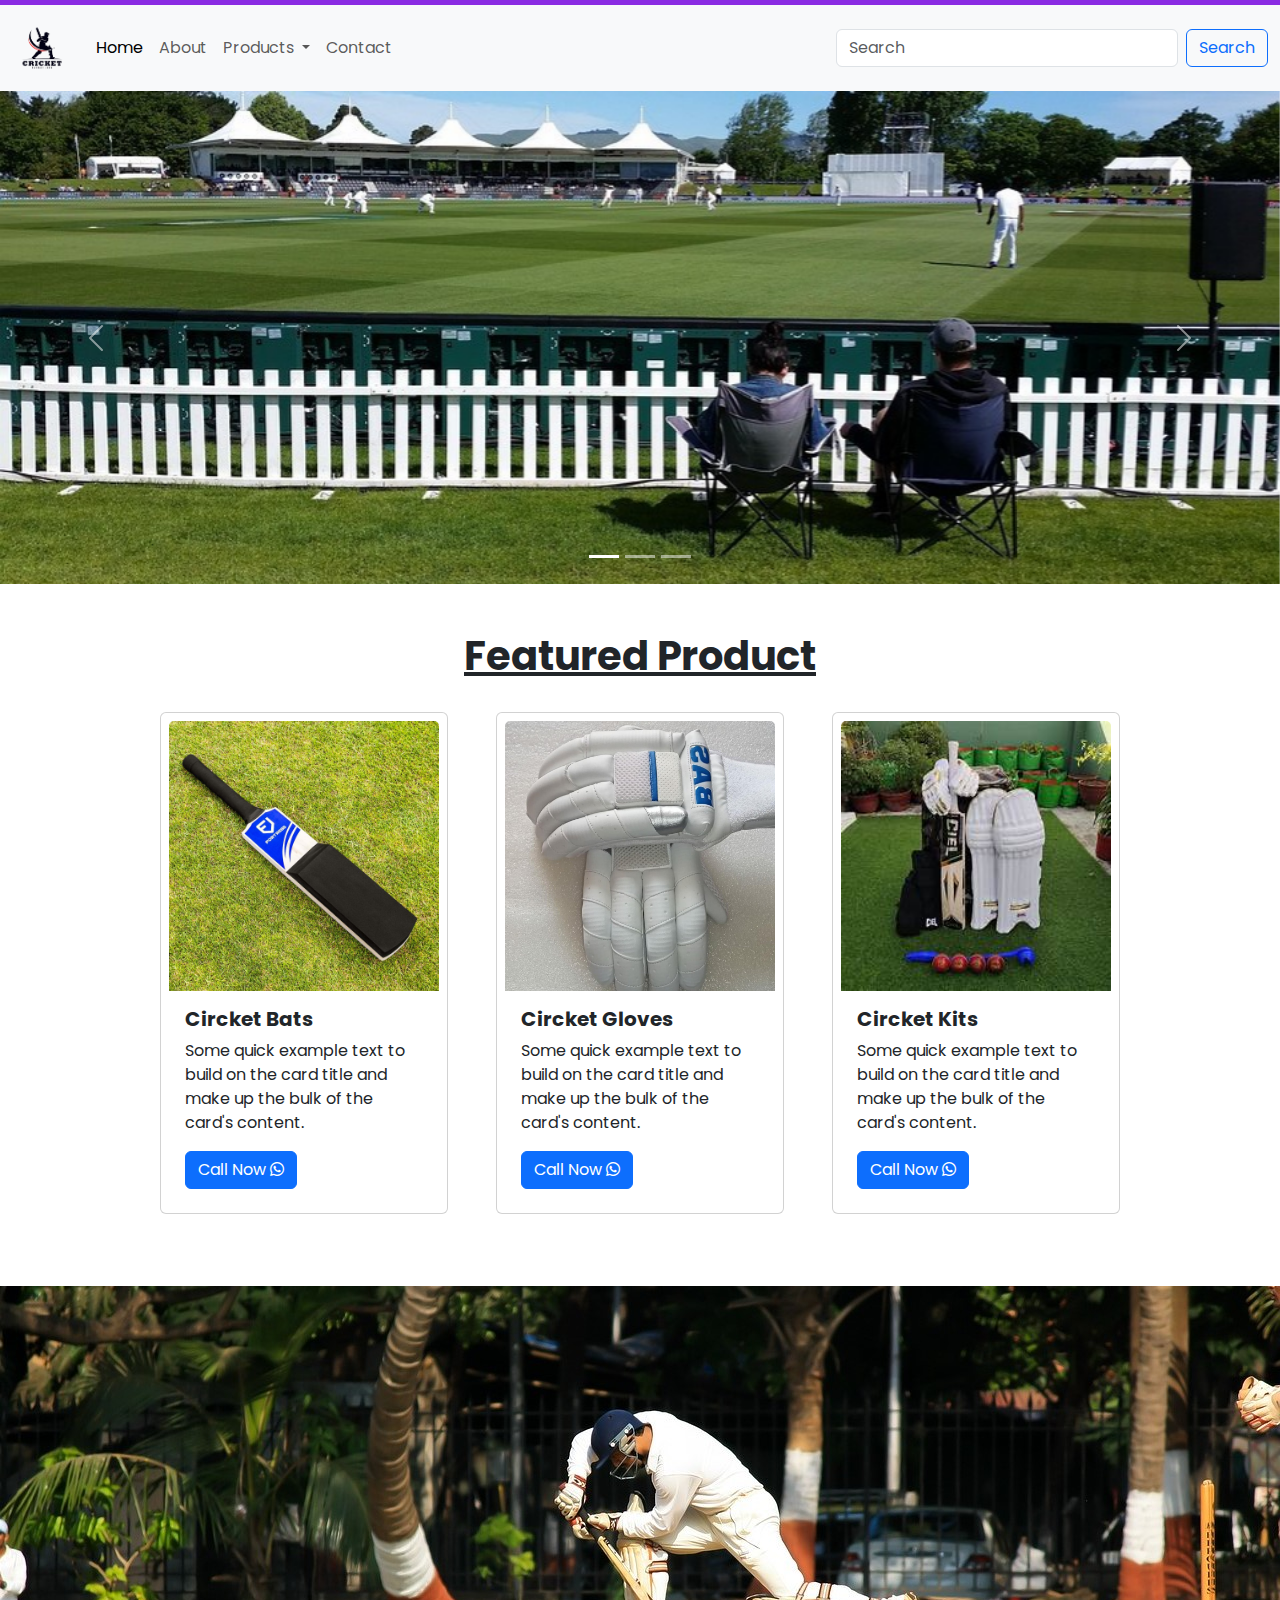
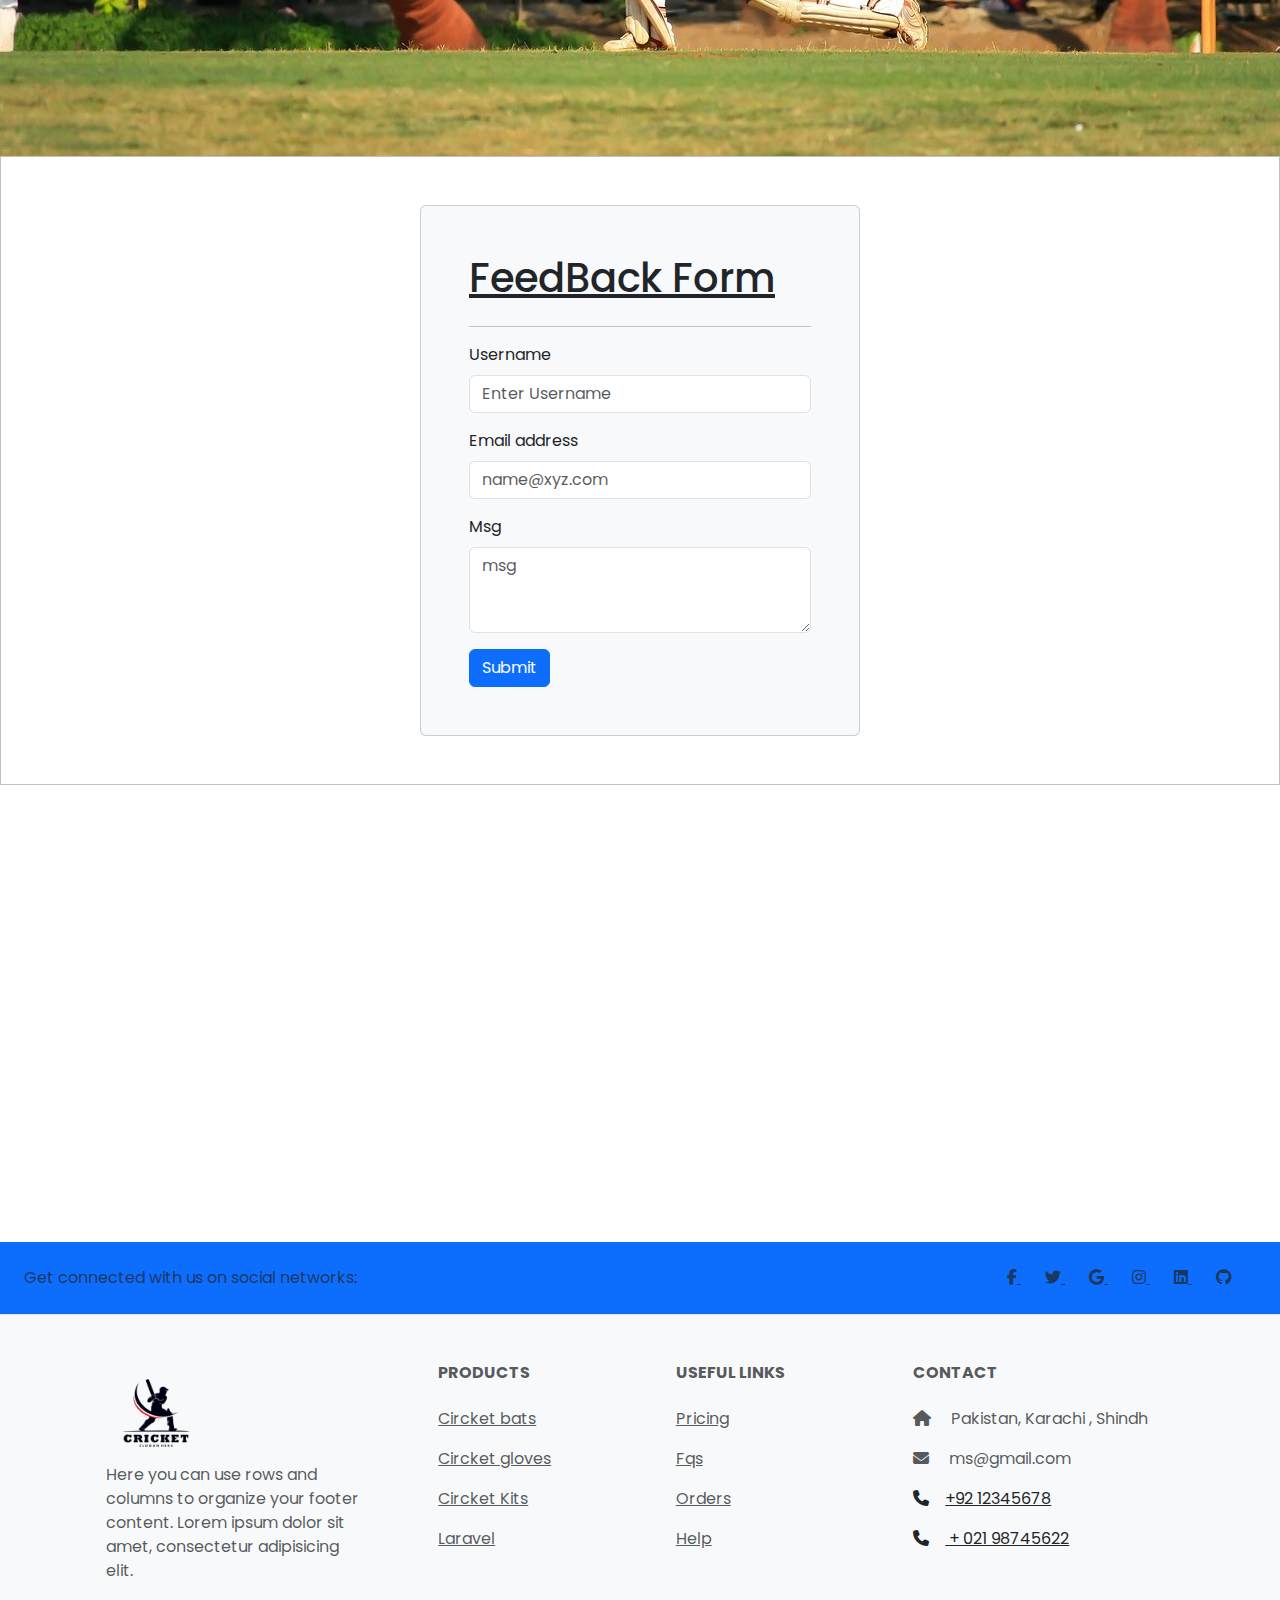
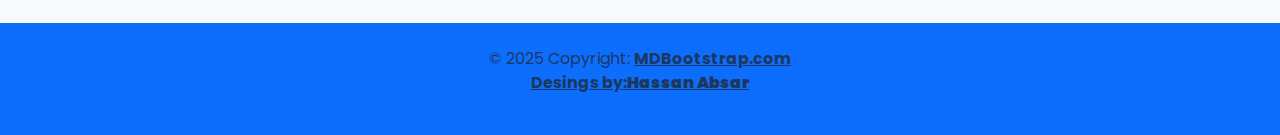
<file: index.html>
<!DOCTYPE html>
<html lang="en">

<head>
    <meta charset="UTF-8">
    <meta name="viewport" content="width=device-width, initial-scale=1.0">
    <title>Motivator Sports Home</title>
    <link href="https://cdn.jsdelivr.net/npm/bootstrap@5.3.3/dist/css/bootstrap.min.css" rel="stylesheet"
        integrity="sha384-QWTKZyjpPEjISv5WaRU9OFeRpok6YctnYmDr5pNlyT2bRjXh0JMhjY6hW+ALEwIH" crossorigin="anonymous">
    <!-- =======Coustom Css -->
    <link rel="stylesheet" href="./style.css">
    <!-- =======Font awsome CDN -->
    <link rel="stylesheet" href="https://cdnjs.cloudflare.com/ajax/libs/font-awesome/6.7.2/css/all.min.css">
    <!-- =======Google Font CDN -->
    <link rel="preconnect" href="https://fonts.googleapis.com">
    <link rel="preconnect" href="https://fonts.gstatic.com" crossorigin>
    <link
        href="https://fonts.googleapis.com/css2?family=Poppins:ital,wght@0,100;0,200;0,300;0,400;0,500;0,600;0,700;0,800;0,900;1,100;1,200;1,300;1,400;1,500;1,600;1,700;1,800;1,900&display=swap"
        rel="stylesheet">
</head>

<body>
    <!-- ======Navbar Start======== -->
    <nav class="navbar navbar-expand-lg navbar-light bg-light" style="border-top: 5px solid blueviolet;">
        <div class="container-fluid">
            <a class="navbar-brand" href="./index.html"><img src="./assets/logo/logo1.png" alt="" width="60px"></a>
            <button class="navbar-toggler" type="button" data-bs-toggle="collapse"
                data-bs-target="#navbarSupportedContent" aria-controls="navbarSupportedContent" aria-expanded="false"
                aria-label="Toggle navigation">
                <span class="navbar-toggler-icon"></span>
            </button>
            <div class="collapse navbar-collapse" id="navbarSupportedContent">
                <ul class="navbar-nav me-auto mb-2 mb-lg-0">
                    <li class="nav-item">
                        <a class="nav-link active" aria-current="page" href="./index.html">Home</a>
                    </li>
                    <li class="nav-item">
                        <a class="nav-link" href="./about.html">About</a>
                    </li>
                    <li class="nav-item dropdown">
                        <a class="nav-link dropdown-toggle" href="#" id="navbarDropdown" role="button"
                            data-bs-toggle="dropdown" aria-expanded="false">
                            Products
                        </a>
                        <ul class="dropdown-menu" aria-labelledby="navbarDropdown">
                            <li><a class="dropdown-item" href="./bats.html">Circket bats</a></li>
                            <li><a class="dropdown-item" href="./gloves.html">Circket Gloves</a></li>
                            <li><a class="dropdown-item" href="./kits.html">Circket Kits</a></li>
                        </ul>
                    </li>
                    <li class="nav-item">
                        <a class="nav-link" href="./contact.html" tabindex="-1" aria-disabled="true">Contact</a>
                    </li>
                </ul>
                <form class="d-flex">
                    <input class="form-control me-2" type="search" placeholder="Search" aria-label="Search">
                    <button class="btn btn-outline-primary" type="submit">Search</button>
                </form>
            </div>
        </div>
    </nav>
    <!-- ======Navbar End======== -->
    <!-- ======Banner Start======== -->
    <div id="carouselExampleIndicators" class="carousel slide" data-bs-ride="carousel">
        <div class="carousel-indicators">
            <button type="button" data-bs-target="#carouselExampleIndicators" data-bs-slide-to="0" class="active"
                aria-current="true" aria-label="Slide 1"></button>
            <button type="button" data-bs-target="#carouselExampleIndicators" data-bs-slide-to="1"
                aria-label="Slide 2"></button>
            <button type="button" data-bs-target="#carouselExampleIndicators" data-bs-slide-to="2"
                aria-label="Slide 3"></button>
        </div>
        <div class="carousel-inner">
            <div class="carousel-item active">
                <img src="./assets/banner/bg01.jpg" class="d-block w-100" alt="bg1">
            </div>
            <div class="carousel-item">
                <img src="./assets/banner/bg2.jpg" class="d-block w-100" alt="bg2">
            </div>
            <div class="carousel-item">
                <img src="./assets/banner/bg3.jpg" class="d-block w-100" alt="bg3">
            </div>
        </div>
        <button class="carousel-control-prev" type="button" data-bs-target="#carouselExampleIndicators"
            data-bs-slide="prev">
            <span class="carousel-control-prev-icon" aria-hidden="true"></span>
            <span class="visually-hidden">Previous</span>
        </button>
        <button class="carousel-control-next" type="button" data-bs-target="#carouselExampleIndicators"
            data-bs-slide="next">
            <span class="carousel-control-next-icon" aria-hidden="true"></span>
            <span class="visually-hidden">Next</span>
        </button>
    </div>
    <!-- ======Banner End======== -->
    <!-- ======Products Start======== -->
    <div class="product-section p-5">
        <div class="text-center">
            <h1><b><u>Featured Product</u></b></h1>
        </div>
        <div class="show-product rows d-flex justify-content-center align-items-center">
            <div class="card p-2 m-4" style="width: 18rem;">
                <img src="./assets/product/circket bats/bat2.jpg" class="card-img-top" alt="bg1">
                <div class="card-body">
                    <h5 class="card-title"><b>Circket Bats</b></h5>
                    <p class="card-text">Some quick example text to build on the card title and make up the bulk of the
                        card's content.</p>
                    <a href="https://create.wa.link/" target="_blank" class="btn btn-primary">Call Now <i
                            class="fa-brands fa-whatsapp"></i></a>
                </div>
            </div>
            <div class="card p-2 m-4" style="width: 18rem;">
                <img src="./assets/product/circket gloves/gloves1.jpg" class="card-img-top" alt="bg2">
                <div class="card-body">
                    <h5 class="card-title"><b>Circket Gloves</b></h5>
                    <p class="card-text">Some quick example text to build on the card title and make up the bulk of the
                        card's content.</p>
                    <a href="https://create.wa.link/" target="_blank" class="btn btn-primary">Call Now <i
                            class="fa-brands fa-whatsapp"></i></a>
                </div>
            </div>
            <div class="card p-2 m-4" style="width: 18rem;">
                <img src="./assets/product/circket kits/th.jpg" class="card-img-top" alt="bg3">
                <div class="card-body">
                    <h5 class="card-title"><b>Circket Kits</b></h5>
                    <p class="card-text">Some quick example text to build on the card title and make up the bulk of the
                        card's content.</p>
                    <a href="https://create.wa.link/" target="_blank" class="btn btn-primary">Call Now <i
                            class="fa-brands fa-whatsapp"></i></a>
                </div>
            </div>
        </div>
    </div>
    <!-- ======Products End======== -->
    <!-- ======Image Start======== -->
    <div class="carousel-inner">
        <div class="carousel-item active">
            <img src="./assets/banner/image-bg.jpg" class="d-block w-100" alt="bg1">
        </div>
    </div>
    <!-- ======Image End======== -->
    <!-- ======FeedBack Form Start======== -->
    <div class="feedback p-5">
        <div class="form card p-5 bg-light">
            <h1><u>FeedBack Form</u></h1>
            <hr>
            <form onsubmit="result(), event.preventDefault()">
                <div class="mb-3">
                    <label for="exampleFormControlInput1" class="form-label">Username</label>
                    <input type="text" class="form-control" id="username" placeholder="Enter Username">
                    <div id="uservalitation" class="text-danger"></div>
                </div>
                <div class="mb-3">
                    <label for="exampleFormControlInput1" class="form-label">Email address</label>
                    <input type="email" class="form-control" id="email" placeholder="name@xyz.com">
                    <div id="emailvalitation" class="text-danger"></div>
                </div>
                <div class="mb-3">
                    <label for="exampleFormControlTextarea1" class="form-label">Msg</label>
                    <textarea class="form-control" id="msg" rows="3" placeholder="msg"></textarea>
                    <div id="msgvalitation" class="text-danger"></div>
                </div>
                <button class="btn btn-primary">Submit</button>
            </form>
        </div>
    </div>
    <!-- ======FeedBack Form End======== -->
    <!-- ======Map Start======== -->
    <iframe
        src="https://www.google.com/maps/embed?pb=!1m18!1m12!1m3!1d3618.792569279454!2d67.07599047481187!3d24.90505617790027!2m3!1f0!2f0!3f0!3m2!1i1024!2i768!4f13.1!3m3!1m2!1s0x3eb33f2702eb9c8d%3A0x7561e810a6de802f!2sStudent%20Biryani!5e0!3m2!1sen!2s!4v1737230973227!5m2!1sen!2s"
        width="100%" height="450" style="border:0;" allowfullscreen="" loading="lazy"
        referrerpolicy="no-referrer-when-downgrade"></iframe>
    <!-- ======Map End======== -->
    <!-- ======Footer Start======== -->
    <!-- Footer -->
    <footer class="text-center text-lg-start bg-body-tertiary text-muted">
        <!-- Section: Social media -->
        <section class="d-flex justify-content-center justify-content-lg-between p-4 border-bottom bg-primary">
            <!-- Left -->
            <div class="me-5 d-none d-lg-block">
                <span>Get connected with us on social networks:</span>
            </div>
            <!-- Left -->

            <!-- Right -->
            <div>
                <a href="https://www.facebook.com/motivatorssport/" target="_blank" class="me-4 text-reset">
                    <i class="fab fa-facebook-f"></i>
                </a>
                <a href="#" class="me-4 text-reset">
                    <i class="fab fa-twitter"></i>
                </a>
                <a href="#" class="me-4 text-reset">
                    <i class="fab fa-google"></i>
                </a>
                <a href="https://www.instagram.com/motivators.sports/" target="_blank" class="me-4 text-reset">
                    <i class="fab fa-instagram"></i>
                </a>
                <a href="#" class="me-4 text-reset">
                    <i class="fab fa-linkedin"></i>
                </a>
                <a href="#" class="me-4 text-reset">
                    <i class="fab fa-github"></i>
                </a>
            </div>
            <!-- Right -->
        </section>
        <!-- Section: Social media -->

        <!-- Section: Links  -->
        <section class="">
            <div class="container text-center text-md-start mt-5">
                <!-- Grid row -->
                <div class="row mt-3">
                    <!-- Grid column -->
                    <div class="col-md-3 col-lg-4 col-xl-3 mx-auto mb-4">
                        <!-- Content -->
                        <a href="./index.html"><img src="./assets/logo/logo1.png" alt="img" width="100px"></a>
                        <p>
                            Here you can use rows and columns to organize your footer content. Lorem ipsum
                            dolor sit amet, consectetur adipisicing elit.
                        </p>
                    </div>
                    <!-- Grid column -->

                    <!-- Grid column -->
                    <div class="col-md-2 col-lg-2 col-xl-2 mx-auto mb-4">
                        <!-- Links -->
                        <h6 class="text-uppercase fw-bold mb-4">
                            Products
                        </h6>
                        <p>
                            <a href="./bats.html" class="text-reset">Circket bats</a>
                        </p>
                        <p>
                            <a href="./gloves.html" class="text-reset">Circket gloves</a>
                        </p>
                        <p>
                            <a href="./kits.html" class="text-reset">Circket Kits</a>
                        </p>
                        <p>
                            <a href="#!" class="text-reset">Laravel</a>
                        </p>
                    </div>
                    <!-- Grid column -->

                    <!-- Grid column -->
                    <div class="col-md-3 col-lg-2 col-xl-2 mx-auto mb-4">
                        <!-- Links -->
                        <h6 class="text-uppercase fw-bold mb-4">
                            Useful links
                        </h6>
                        <p>
                            <a href="#!" class="text-reset">Pricing</a>
                        </p>
                        <p>
                            <a href="#!" class="text-reset">Fqs</a>
                        </p>
                        <p>
                            <a href="#!" class="text-reset">Orders</a>
                        </p>
                        <p>
                            <a href="#!" class="text-reset">Help</a>
                        </p>
                    </div>
                    <!-- Grid column -->

                    <!-- Grid column -->
                    <div class="col-md-4 col-lg-3 col-xl-3 mx-auto mb-md-0 mb-4">
                        <!-- Links -->
                        <h6 class="text-uppercase fw-bold mb-4">Contact</h6>
                        <p><i class="fas fa-home me-3"></i> Pakistan, Karachi , Shindh</p>
                        <p>
                            <i class="fas fa-envelope me-3"></i>
                            ms@gmail.com
                        </p>
                        <a href="https://create.wa.link/" target="_blank" class="text-dark">
                            <p><i class="fas fa-phone me-3"></i></i>+92 12345678</p>
                        </a>
                        <a href="https://create.wa.link/" target="_blank" class="text-dark">
                            <p><i class="fas fa-phone me-3"></i> + 021 98745622</p>
                        </a>
                    </div>
                    <!-- Grid column -->
                </div>
                <!-- Grid row -->
            </div>
        </section>
        <!-- Section: Links  -->

        <!-- Copyright -->
        <div class="text-center p-4 bg-primary">
            © 2025 Copyright:
            <a class="text-reset fw-bold" href="https://mdbootstrap.com/">MDBootstrap.com <p>Desings by:<b>Hassan
                        Absar</b></p></a>
        </div>
        <!-- Copyright -->
    </footer>
    <!-- Footer -->
    <!-- ======Footer End======== -->
</body>
<script src="https://cdn.jsdelivr.net/npm/bootstrap@5.3.3/dist/js/bootstrap.bundle.min.js"
    integrity="sha384-YvpcrYf0tY3lHB60NNkmXc5s9fDVZLESaAA55NDzOxhy9GkcIdslK1eN7N6jIeHz"
    crossorigin="anonymous"></script>
<script src="./main.js"></script>

</html>
</file>
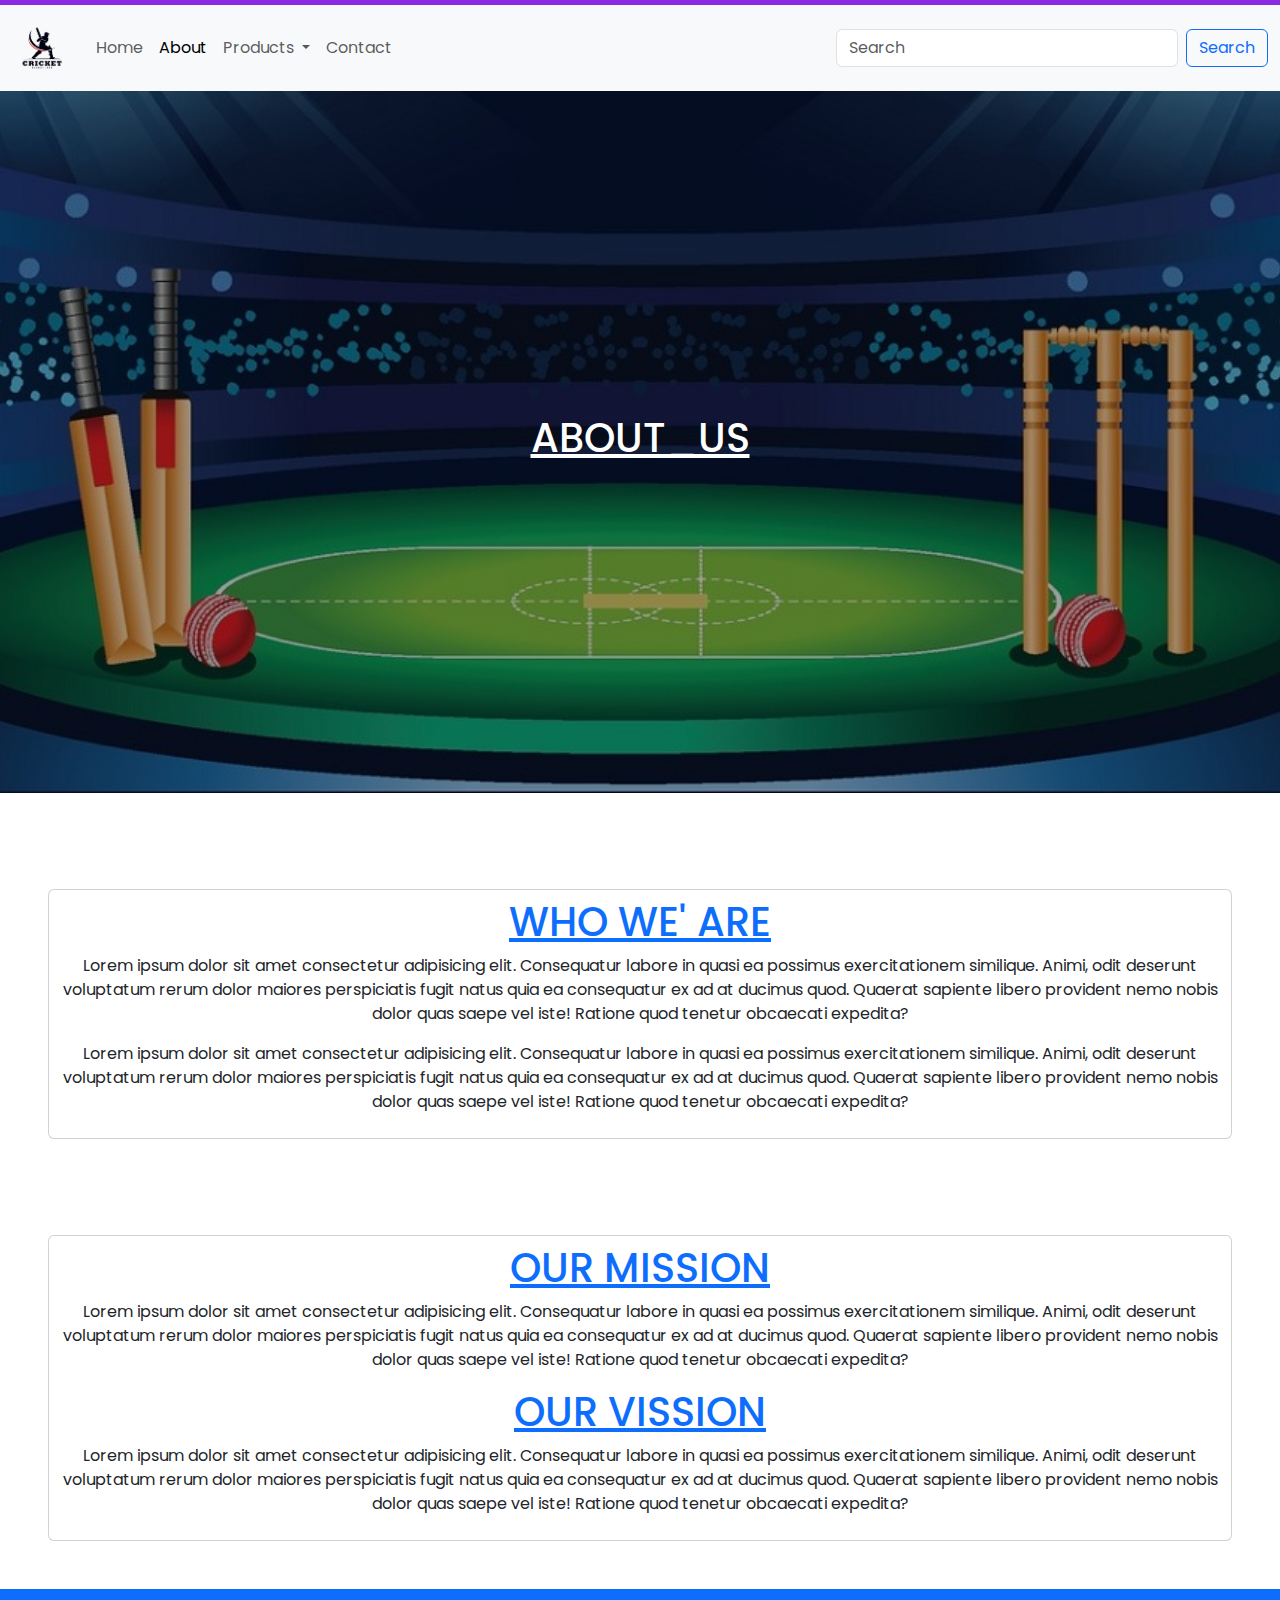
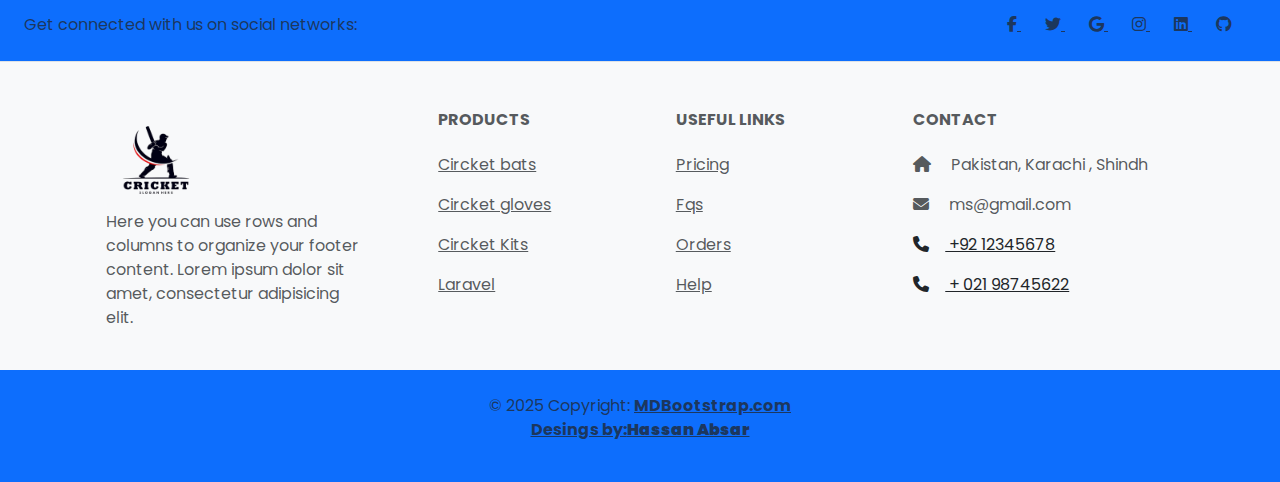
<file: about.html>
<!DOCTYPE html>
<html lang="en">

<head>
    <meta charset="UTF-8">
    <meta name="viewport" content="width=device-width, initial-scale=1.0">
    <title>Motivator Sports About</title>
    <link href="https://cdn.jsdelivr.net/npm/bootstrap@5.3.3/dist/css/bootstrap.min.css" rel="stylesheet"
        integrity="sha384-QWTKZyjpPEjISv5WaRU9OFeRpok6YctnYmDr5pNlyT2bRjXh0JMhjY6hW+ALEwIH" crossorigin="anonymous">
    <!-- =======Coustom Css -->
    <link rel="stylesheet" href="./style.css">
    <!-- =======Coustom Css -->
    <!-- =======Font awsome CDN -->
    <link rel="stylesheet" href="https://cdnjs.cloudflare.com/ajax/libs/font-awesome/6.7.2/css/all.min.css">
     <!-- =======Google Font CDN -->
     <link rel="preconnect" href="https://fonts.googleapis.com">
     <link rel="preconnect" href="https://fonts.gstatic.com" crossorigin>
     <link
         href="https://fonts.googleapis.com/css2?family=Poppins:ital,wght@0,100;0,200;0,300;0,400;0,500;0,600;0,700;0,800;0,900;1,100;1,200;1,300;1,400;1,500;1,600;1,700;1,800;1,900&display=swap"
         rel="stylesheet">
</head>

<body>
    <!-- ======Navbar Start======== -->
    <nav class="navbar navbar-expand-lg navbar-light bg-light" style="border-top: 5px solid blueviolet;">
        <div class="container-fluid">
            <a class="navbar-brand" href="./index.html"><img src="./assets/logo/logo1.png" alt="" width="60px"></a>
            <button class="navbar-toggler" type="button" data-bs-toggle="collapse"
                data-bs-target="#navbarSupportedContent" aria-controls="navbarSupportedContent" aria-expanded="false"
                aria-label="Toggle navigation">
                <span class="navbar-toggler-icon"></span>
            </button>
            <div class="collapse navbar-collapse" id="navbarSupportedContent">
                <ul class="navbar-nav me-auto mb-2 mb-lg-0">
                    <li class="nav-item">
                        <a class="nav-link" aria-current="page" href="./index.html">Home</a>
                    </li>
                    <li class="nav-item">
                        <a class="nav-link active" href="./about.html">About</a>
                    </li>
                    <li class="nav-item dropdown">
                        <a class="nav-link dropdown-toggle" href="#" id="navbarDropdown" role="button"
                            data-bs-toggle="dropdown" aria-expanded="false">
                            Products
                        </a>
                        <ul class="dropdown-menu" aria-labelledby="navbarDropdown">
                            <li><a class="dropdown-item" href="./bats.html">Circket bats</a></li>
                            <li><a class="dropdown-item" href="./gloves.html">Circket Gloves</a></li>
                            <li><a class="dropdown-item" href="./kits.html">Circket Kits</a></li>
                        </ul>
                    </li>
                    <li class="nav-item">
                        <a class="nav-link" href="./contact.html" tabindex="-1" aria-disabled="true">Contact</a>
                    </li>
                </ul>
                <form class="d-flex">
                    <input class="form-control me-2" type="search" placeholder="Search" aria-label="Search">
                    <button class="btn btn-outline-primary" type="submit">Search</button>
                </form>
            </div>
        </div>
    </nav>
    <!-- ======Navbar End======== -->
    <!-- ======Banner Start======== -->
    <div id="carouselExampleIndicators" class="carousel slide" data-bs-ride="carousel">
        <div class="carousel-inner">
            <div class="about-bg">
                <h1 class="text-white"><u>ABOUT_US</u></h1>
            </div>
        </div>
    </div>
    <br><br>
    <!-- ======Banner End======== -->
    <!-- ======ABOUT SECTION START======== -->
     <div class="about-section p-5">
        <div class="about-content card p-2 text-center">
            <h1 class="text-primary text-uppercase"><u>Who We' Are</u></h1>
            <p>Lorem ipsum dolor sit amet consectetur adipisicing elit. Consequatur labore in quasi ea possimus exercitationem similique. Animi, odit deserunt voluptatum rerum dolor maiores perspiciatis fugit natus quia ea consequatur ex ad at ducimus quod. Quaerat sapiente libero provident nemo nobis dolor quas saepe vel iste! Ratione quod tenetur obcaecati expedita?</p>
            
            <p>Lorem ipsum dolor sit amet consectetur adipisicing elit. Consequatur labore in quasi ea possimus exercitationem similique. Animi, odit deserunt voluptatum rerum dolor maiores perspiciatis fugit natus quia ea consequatur ex ad at ducimus quod. Quaerat sapiente libero provident nemo nobis dolor quas saepe vel iste! Ratione quod tenetur obcaecati expedita?</p>
        </div>
     </div>
     <div class="about-section p-5">
        <div class="about-content card p-2 text-center">
            <h1 class="text-primary text-uppercase"><u>Our Mission</u></h1>
            <p>Lorem ipsum dolor sit amet consectetur adipisicing elit. Consequatur labore in quasi ea possimus exercitationem similique. Animi, odit deserunt voluptatum rerum dolor maiores perspiciatis fugit natus quia ea consequatur ex ad at ducimus quod. Quaerat sapiente libero provident nemo nobis dolor quas saepe vel iste! Ratione quod tenetur obcaecati expedita?</p>
            
            <h1 class="text-primary text-uppercase"><u>Our Vission</u></h1>
            <p>Lorem ipsum dolor sit amet consectetur adipisicing elit. Consequatur labore in quasi ea possimus exercitationem similique. Animi, odit deserunt voluptatum rerum dolor maiores perspiciatis fugit natus quia ea consequatur ex ad at ducimus quod. Quaerat sapiente libero provident nemo nobis dolor quas saepe vel iste! Ratione quod tenetur obcaecati expedita?</p>
        </div>
     </div>
    <!-- ======ABOUT SECTION END======== -->

   <!-- ======Footer Start======== -->
        <!-- Footer -->
        <footer class="text-center text-lg-start bg-body-tertiary text-muted">
            <!-- Section: Social media -->
            <section class="d-flex justify-content-center justify-content-lg-between p-4 border-bottom bg-primary">
                <!-- Left -->
                <div class="me-5 d-none d-lg-block">
                    <span>Get connected with us on social networks:</span>
                </div>
                <!-- Left -->

                <!-- Right -->
                <div>
                    <a href="https://www.facebook.com/motivatorssport/" target="_blank" class="me-4 text-reset">
                        <i class="fab fa-facebook-f"></i>
                    </a>
                    <a href="#" class="me-4 text-reset">
                        <i class="fab fa-twitter"></i>
                    </a>
                    <a href="#" class="me-4 text-reset">
                        <i class="fab fa-google"></i>
                    </a>
                    <a href="https://www.instagram.com/motivators.sports/" target="_blank" class="me-4 text-reset">
                        <i class="fab fa-instagram"></i>
                    </a>
                    <a href="#" class="me-4 text-reset">
                        <i class="fab fa-linkedin"></i>
                    </a>
                    <a href="#" class="me-4 text-reset">
                        <i class="fab fa-github"></i>
                    </a>
                </div>
                <!-- Right -->
            </section>
            <!-- Section: Social media -->

            <!-- Section: Links  -->
            <section class="">
                <div class="container text-center text-md-start mt-5">
                    <!-- Grid row -->
                    <div class="row mt-3">
                        <!-- Grid column -->
                        <div class="col-md-3 col-lg-4 col-xl-3 mx-auto mb-4">
                            <!-- Content -->
                            <a href="./index.html"><img src="./assets/logo/logo1.png" alt="img" width="100px"></a>
                            <p>
                                Here you can use rows and columns to organize your footer content. Lorem ipsum
                                dolor sit amet, consectetur adipisicing elit.
                            </p>
                        </div>
                        <!-- Grid column -->

                        <!-- Grid column -->
                        <div class="col-md-2 col-lg-2 col-xl-2 mx-auto mb-4">
                            <!-- Links -->
                            <h6 class="text-uppercase fw-bold mb-4">
                                Products
                            </h6>
                            <p>
                                <a href="./bats.html" class="text-reset">Circket bats</a>
                            </p>
                            <p>
                                <a href="./gloves.html" class="text-reset">Circket gloves</a>
                            </p>
                            <p>
                                <a href="./kits.html" class="text-reset">Circket Kits</a>
                            </p>
                            <p>
                                <a href="#!" class="text-reset">Laravel</a>
                            </p>
                        </div>
                        <!-- Grid column -->

                        <!-- Grid column -->
                        <div class="col-md-3 col-lg-2 col-xl-2 mx-auto mb-4">
                            <!-- Links -->
                            <h6 class="text-uppercase fw-bold mb-4">
                                Useful links
                            </h6>
                            <p>
                                <a href="#!" class="text-reset">Pricing</a>
                            </p>
                            <p>
                                <a href="#!" class="text-reset">Fqs</a>
                            </p>
                            <p>
                                <a href="#!" class="text-reset">Orders</a>
                            </p>
                            <p>
                                <a href="#!" class="text-reset">Help</a>
                            </p>
                        </div>
                        <!-- Grid column -->

                        <!-- Grid column -->
                        <div class="col-md-4 col-lg-3 col-xl-3 mx-auto mb-md-0 mb-4">
                            <!-- Links -->
                            <h6 class="text-uppercase fw-bold mb-4">Contact</h6>
                            <p><i class="fas fa-home me-3"></i> Pakistan, Karachi , Shindh</p>
                            <p>
                                <i class="fas fa-envelope me-3"></i>
                                ms@gmail.com
                            </p>
                            <a href="https://create.wa.link/" target="_blank" class="text-dark"><p><i class="fas fa-phone me-3"></i>
                                +92 12345678</p></a>
                            <a href="https://create.wa.link/" target="_blank" class="text-dark"><p><i class="fas fa-phone me-3"></i> + 021 98745622</p></a>
                        </div>
                        <!-- Grid column -->
                    </div>
                    <!-- Grid row -->
                </div>
            </section>
            <!-- Section: Links  -->

            <!-- Copyright -->
            <div class="text-center p-4 bg-primary">
                © 2025 Copyright:
                <a class="text-reset fw-bold" href="https://mdbootstrap.com/">MDBootstrap.com <p>Desings by:<b>Hassan
                            Absar</b></p></a>
            </div>
            <!-- Copyright -->
        </footer>
        <!-- Footer -->
        <!-- ======Footer End======== -->
</body>
<script src="https://cdn.jsdelivr.net/npm/bootstrap@5.3.3/dist/js/bootstrap.bundle.min.js"
    integrity="sha384-YvpcrYf0tY3lHB60NNkmXc5s9fDVZLESaAA55NDzOxhy9GkcIdslK1eN7N6jIeHz"
    crossorigin="anonymous"></script>
    <script src="./main.js"></script>
</html>
</file>
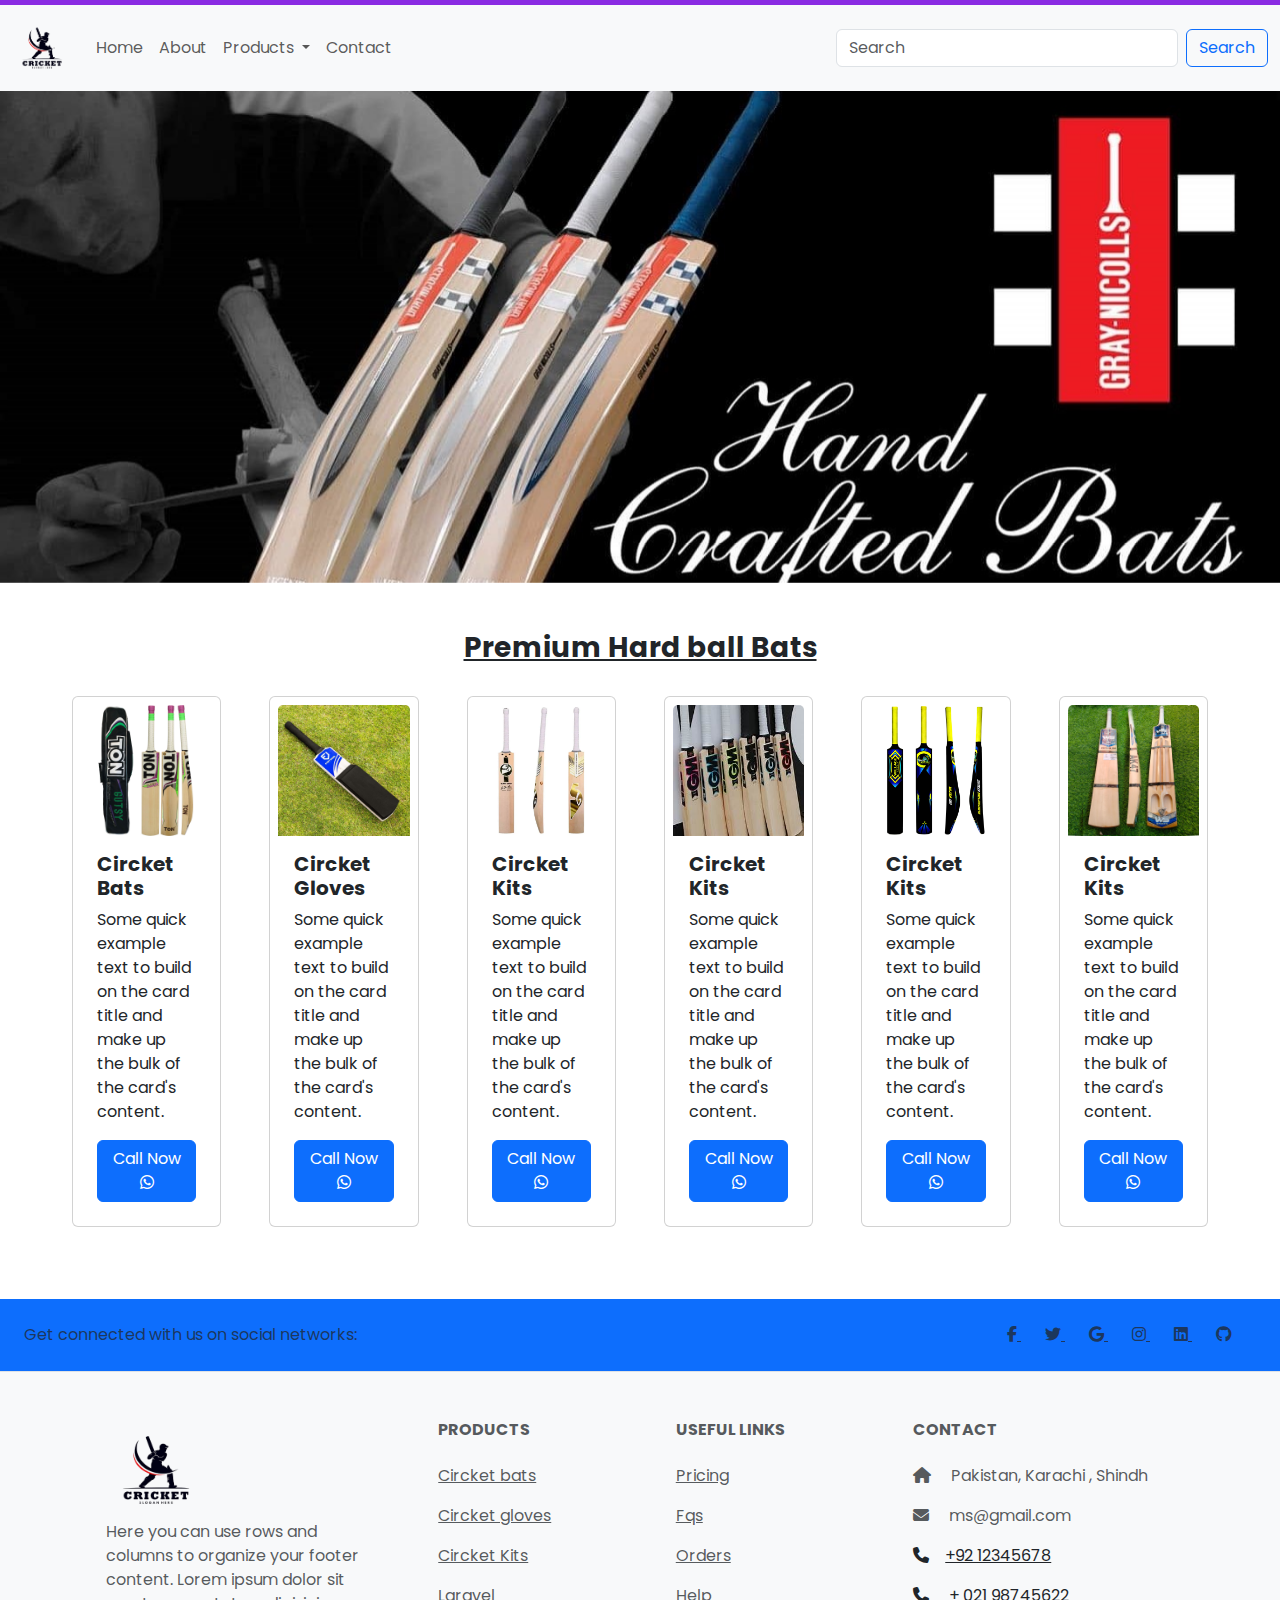
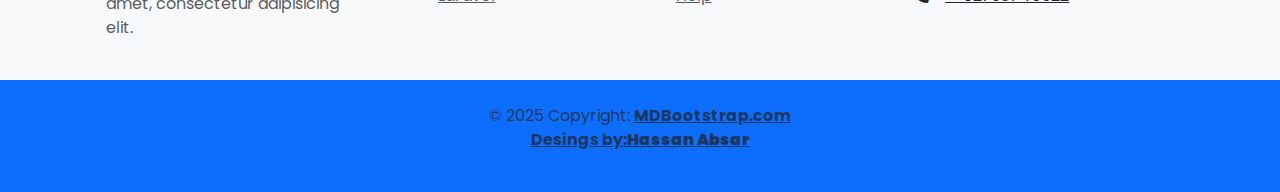
<file: bats.html>
<!DOCTYPE html>
<html lang="en">

<head>
    <meta charset="UTF-8">
    <meta name="viewport" content="width=device-width, initial-scale=1.0">
    <title>Motivator Sports Bats</title>
    <link href="https://cdn.jsdelivr.net/npm/bootstrap@5.3.3/dist/css/bootstrap.min.css" rel="stylesheet"
        integrity="sha384-QWTKZyjpPEjISv5WaRU9OFeRpok6YctnYmDr5pNlyT2bRjXh0JMhjY6hW+ALEwIH" crossorigin="anonymous">
    <!-- =======Coustom Css -->
    <link rel="stylesheet" href="./style.css">
    <!-- =======Font awsome CDN -->
    <link rel="stylesheet" href="https://cdnjs.cloudflare.com/ajax/libs/font-awesome/6.7.2/css/all.min.css">
    <!-- =======Google Font CDN -->
    <link rel="preconnect" href="https://fonts.googleapis.com">
    <link rel="preconnect" href="https://fonts.gstatic.com" crossorigin>
    <link
        href="https://fonts.googleapis.com/css2?family=Poppins:ital,wght@0,100;0,200;0,300;0,400;0,500;0,600;0,700;0,800;0,900;1,100;1,200;1,300;1,400;1,500;1,600;1,700;1,800;1,900&display=swap"
        rel="stylesheet">

</head>

<body>
    <!-- ======Navbar Start======== -->
    <nav class="navbar navbar-expand-lg navbar-light bg-light" style="border-top: 5px solid blueviolet;">
        <div class="container-fluid">
            <a class="navbar-brand" href="./index.html"><img src="./assets/logo/logo1.png" alt="" width="60px"></a>
            <button class="navbar-toggler" type="button" data-bs-toggle="collapse"
                data-bs-target="#navbarSupportedContent" aria-controls="navbarSupportedContent" aria-expanded="false"
                aria-label="Toggle navigation">
                <span class="navbar-toggler-icon"></span>
            </button>
            <div class="collapse navbar-collapse" id="navbarSupportedContent">
                <ul class="navbar-nav me-auto mb-2 mb-lg-0">
                    <li class="nav-item">
                        <a class="nav-link" aria-current="page" href="./index.html">Home</a>
                    </li>
                    <li class="nav-item">
                        <a class="nav-link" href="./about.html">About</a>
                    </li>
                    <li class="nav-item dropdown">
                        <a class="nav-link dropdown-toggle" href="#" id="navbarDropdown" role="button"
                            data-bs-toggle="dropdown" aria-expanded="false">
                            Products
                        </a>
                        <ul class="dropdown-menu" aria-labelledby="navbarDropdown">
                            <li><a class="dropdown-item" href="./bats.html">Circket bats</a></li>
                            <li><a class="dropdown-item" href="./gloves.html">Circket Gloves</a></li>
                            <li><a class="dropdown-item" href="./kits.html">Circket Kits</a></li>
                        </ul>
                    </li>
                    <li class="nav-item">
                        <a class="nav-link" href="./contact.html" tabindex="-1" aria-disabled="true">Contact</a>
                    </li>
                </ul>
                <form class="d-flex">
                    <input class="form-control me-2" type="search" placeholder="Search" aria-label="Search">
                    <button class="btn btn-outline-primary" type="submit">Search</button>
                </form>
            </div>
        </div>
    </nav>
    <!-- ======Navbar End======== -->
    <!-- ======Banner Start======== -->
    <div id="carouselExampleIndicators" class="carousel slide" data-bs-ride="carousel">
        <div class="carousel-indicators">
        </div>
        <div class="carousel-inner">
            <div class="carousel-item active">
                <img src="./assets/product/circket bats/bats-banner.jpg" class="d-block w-100" alt="bg1">
            </div>
        </div>
    </div>
    <!-- ======Banner End======== -->
    <!-- ======Products Start======== -->
    <div class="product-section p-5">
        <div class="text-center">
        <h3><b><u>Premium Hard ball Bats</u></b></h3>
        </div>
        <div class="show-product rows d-flex justify-content-center align-items-center">
            <div class="card p-2 m-4" style="width: 18rem;">
                <img src="./assets/product/circket bats/bat1.jpg" class="card-img-top" alt="bg1">
                <div class="card-body">
                    <h5 class="card-title"><b>Circket Bats</b></h5>
                    <p class="card-text">Some quick example text to build on the card title and make up the bulk of the
                        card's content.</p>
                    <a href="https://create.wa.link/" target="_blank" class="btn btn-primary">Call Now <i
                            class="fa-brands fa-whatsapp"></i></a>
                </div>
            </div>
            <div class="card p-2 m-4" style="width: 18rem;">
                <img src="./assets/product/circket bats/bat2.jpg" class="card-img-top" alt="bg2">
                <div class="card-body">
                    <h5 class="card-title"><b>Circket Gloves</b></h5>
                    <p class="card-text">Some quick example text to build on the card title and make up the bulk of the
                        card's content.</p>
                    <a href="https://create.wa.link/" target="_blank" class="btn btn-primary">Call Now <i
                            class="fa-brands fa-whatsapp"></i></a>
                </div>
            </div>
            <div class="card p-2 m-4" style="width: 18rem;">
                <img src="./assets/product/circket bats/bat3.webp" class="card-img-top" alt="bg3">
                <div class="card-body">
                    <h5 class="card-title"><b>Circket Kits</b></h5>
                    <p class="card-text">Some quick example text to build on the card title and make up the bulk of the
                        card's content.</p>
                    <a href="https://create.wa.link/" target="_blank" class="btn btn-primary">Call Now <i
                            class="fa-brands fa-whatsapp"></i></a>
                </div>
            </div>
            <div class="card p-2 m-4" style="width: 18rem;">
                <img src="./assets/product/circket bats/bat4.jpg" class="card-img-top" alt="bg4">
                <div class="card-body">
                    <h5 class="card-title"><b>Circket Kits</b></h5>
                    <p class="card-text">Some quick example text to build on the card title and make up the bulk of the
                        card's content.</p>
                    <a href="https://create.wa.link/" target="_blank" class="btn btn-primary">Call Now <i
                            class="fa-brands fa-whatsapp"></i></a>
                </div>
            </div>
            <div class="card p-2 m-4" style="width: 18rem;">
                <img src="./assets/product/circket bats/bat5.jpg" class="card-img-top" alt="bg5">
                <div class="card-body">
                    <h5 class="card-title"><b>Circket Kits</b></h5>
                    <p class="card-text">Some quick example text to build on the card title and make up the bulk of the
                        card's content.</p>
                    <a href="https://create.wa.link/" target="_blank" class="btn btn-primary">Call Now <i
                            class="fa-brands fa-whatsapp"></i></a>
                </div>
            </div>
            <div class="card p-2 m-4" style="width: 18rem;">
                <img src="./assets/product/circket bats/bat6.jpg" class="card-img-top" alt="bg6">
                <div class="card-body">
                    <h5 class="card-title"><b>Circket Kits</b></h5>
                    <p class="card-text">Some quick example text to build on the card title and make up the bulk of the
                        card's content.</p>
                    <a href="https://create.wa.link/" target="_blank" class="btn btn-primary">Call Now <i
                            class="fa-brands fa-whatsapp"></i></a>
                </div>
            </div>
        </div>
    </div>
    <!-- ======Products End======== -->
    <!-- ======Footer Start======== -->
    <!-- Footer -->
    <footer class="text-center text-lg-start bg-body-tertiary text-muted">
        <!-- Section: Social media -->
        <section class="d-flex justify-content-center justify-content-lg-between p-4 border-bottom bg-primary">
            <!-- Left -->
            <div class="me-5 d-none d-lg-block">
                <span>Get connected with us on social networks:</span>
            </div>
            <!-- Left -->

            <!-- Right -->
            <div>
                <a href="https://www.facebook.com/motivatorssport/" target="_blank" class="me-4 text-reset">
                    <i class="fab fa-facebook-f"></i>
                </a>
                <a href="#" class="me-4 text-reset">
                    <i class="fab fa-twitter"></i>
                </a>
                <a href="#" class="me-4 text-reset">
                    <i class="fab fa-google"></i>
                </a>
                <a href="https://www.instagram.com/motivators.sports/" target="_blank" class="me-4 text-reset">
                    <i class="fab fa-instagram"></i>
                </a>
                <a href="#" class="me-4 text-reset">
                    <i class="fab fa-linkedin"></i>
                </a>
                <a href="#" class="me-4 text-reset">
                    <i class="fab fa-github"></i>
                </a>
            </div>
            <!-- Right -->
        </section>
        <!-- Section: Social media -->

        <!-- Section: Links  -->
        <section class="">
            <div class="container text-center text-md-start mt-5">
                <!-- Grid row -->
                <div class="row mt-3">
                    <!-- Grid column -->
                    <div class="col-md-3 col-lg-4 col-xl-3 mx-auto mb-4">
                        <!-- Content -->
                        <a href="./index.html"><img src="./assets/logo/logo1.png" alt="img" width="100px"></a>
                        <p>
                            Here you can use rows and columns to organize your footer content. Lorem ipsum
                            dolor sit amet, consectetur adipisicing elit.
                        </p>
                    </div>
                    <!-- Grid column -->

                    <!-- Grid column -->
                    <div class="col-md-2 col-lg-2 col-xl-2 mx-auto mb-4">
                        <!-- Links -->
                        <h6 class="text-uppercase fw-bold mb-4">
                            Products
                        </h6>
                        <p>
                            <a href="./bats.html" class="text-reset">Circket bats</a>
                        </p>
                        <p>
                            <a href="./gloves.html" class="text-reset">Circket gloves</a>
                        </p>
                        <p>
                            <a href="./kits.html" class="text-reset">Circket Kits</a>
                        </p>
                        <p>
                            <a href="#!" class="text-reset">Laravel</a>
                        </p>
                    </div>
                    <!-- Grid column -->

                    <!-- Grid column -->
                    <div class="col-md-3 col-lg-2 col-xl-2 mx-auto mb-4">
                        <!-- Links -->
                        <h6 class="text-uppercase fw-bold mb-4">
                            Useful links
                        </h6>
                        <p>
                            <a href="#!" class="text-reset">Pricing</a>
                        </p>
                        <p>
                            <a href="#!" class="text-reset">Fqs</a>
                        </p>
                        <p>
                            <a href="#!" class="text-reset">Orders</a>
                        </p>
                        <p>
                            <a href="#!" class="text-reset">Help</a>
                        </p>
                    </div>
                    <!-- Grid column -->

                    <!-- Grid column -->
                    <div class="col-md-4 col-lg-3 col-xl-3 mx-auto mb-md-0 mb-4">
                        <!-- Links -->
                        <h6 class="text-uppercase fw-bold mb-4">Contact</h6>
                        <p><i class="fas fa-home me-3"></i> Pakistan, Karachi , Shindh</p>
                        <p>
                            <i class="fas fa-envelope me-3"></i>
                            ms@gmail.com
                        </p>
                        <a href="https://create.wa.link/" target="_blank" class="text-dark">
                            <p><i class="fas fa-phone me-3"></i></i>+92 12345678</p>
                        </a>
                        <a href="https://create.wa.link/" target="_blank" class="text-dark">
                            <p><i class="fas fa-phone me-3"></i> + 021 98745622</p>
                        </a>
                    </div>
                    <!-- Grid column -->
                </div>
                <!-- Grid row -->
            </div>
        </section>
        <!-- Section: Links  -->

        <!-- Copyright -->
        <div class="text-center p-4 bg-primary">
            © 2025 Copyright:
            <a class="text-reset fw-bold" href="https://mdbootstrap.com/">MDBootstrap.com <p>Desings by:<b>Hassan
                        Absar</b></p></a>
        </div>
        <!-- Copyright -->
    </footer>
    <!-- Footer -->
    <!-- ======Footer End======== -->
</body>
<script src="https://cdn.jsdelivr.net/npm/bootstrap@5.3.3/dist/js/bootstrap.bundle.min.js"
    integrity="sha384-YvpcrYf0tY3lHB60NNkmXc5s9fDVZLESaAA55NDzOxhy9GkcIdslK1eN7N6jIeHz"
    crossorigin="anonymous"></script>
<script src="./main.js"></script>

</html>
</file>
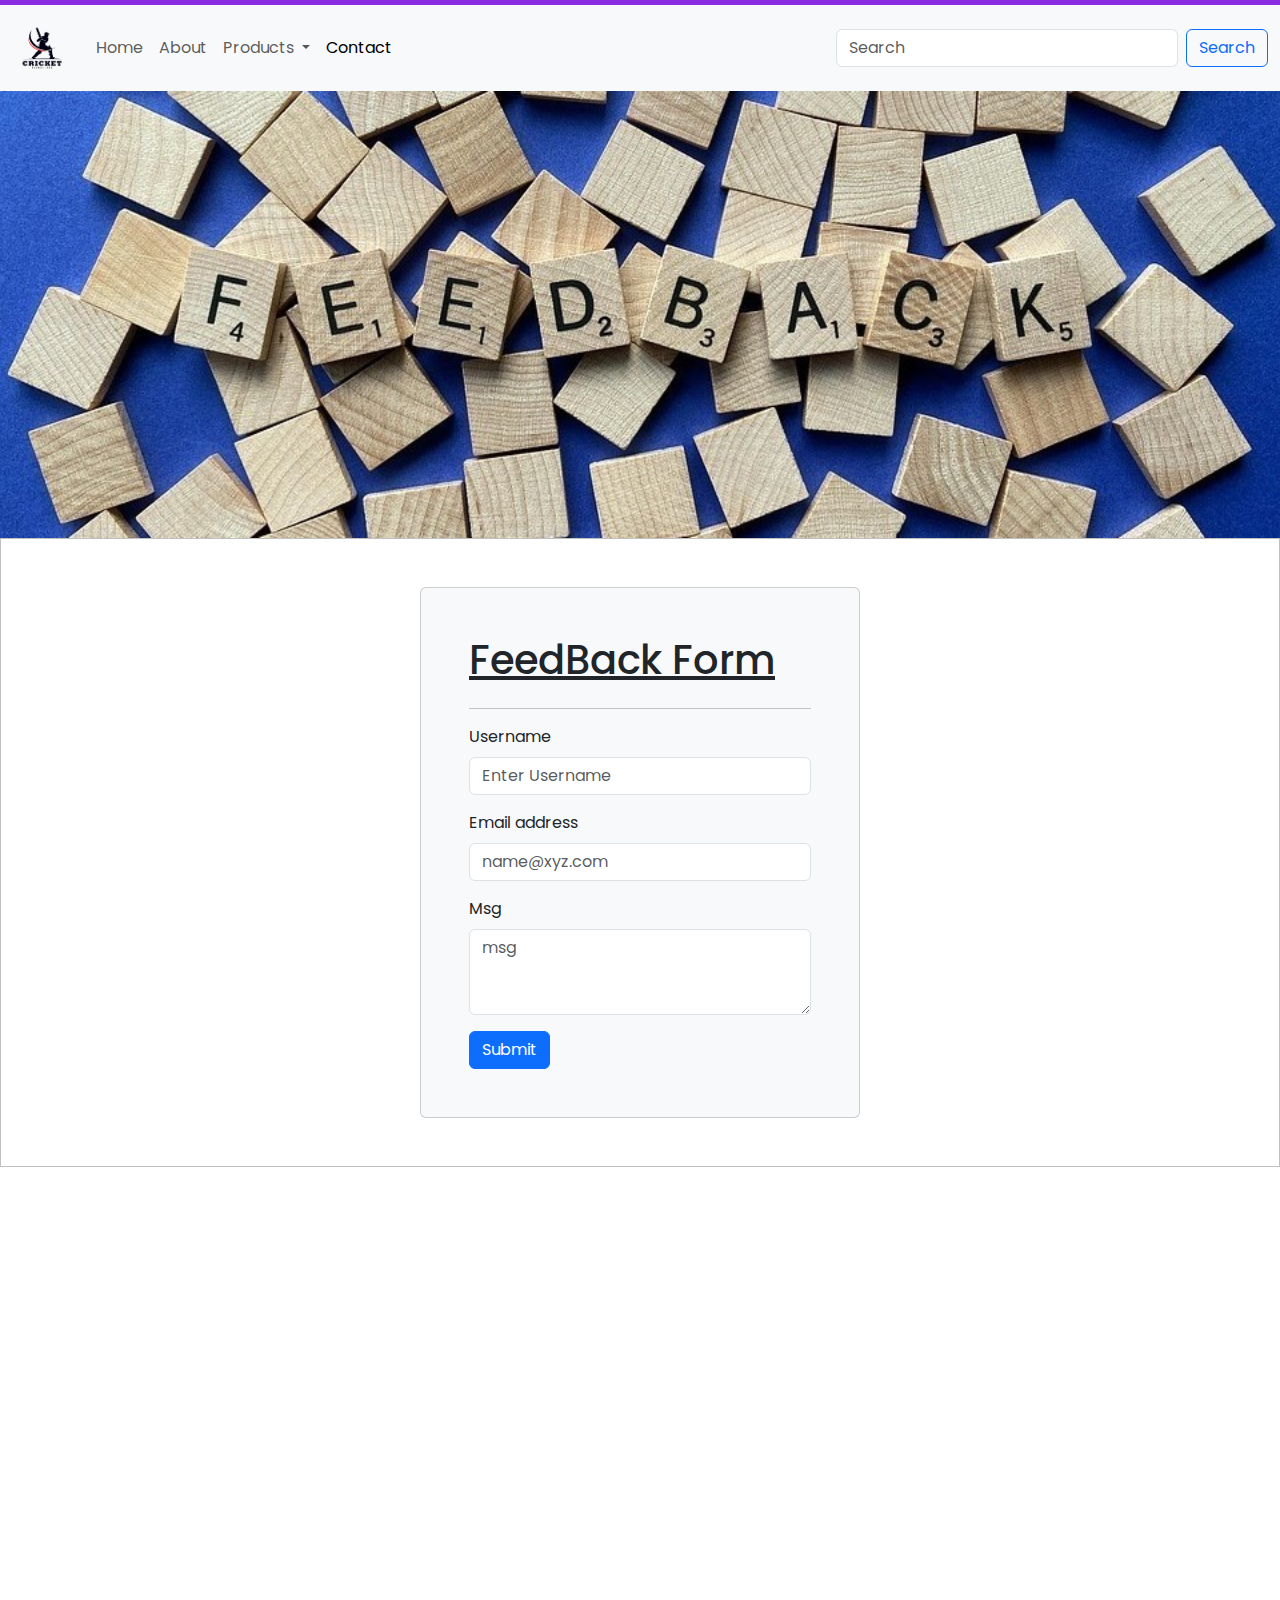
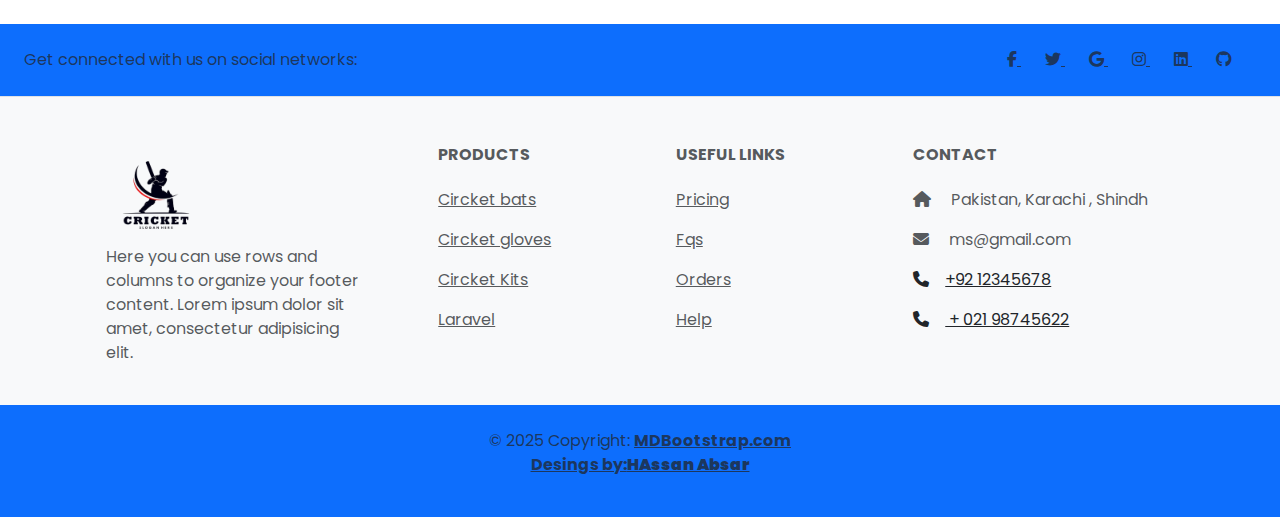
<file: contact.html>
<!DOCTYPE html>
<html lang="en">

<head>
    <meta charset="UTF-8">
    <meta name="viewport" content="width=device-width, initial-scale=1.0">
    <title>Motivator Sports Contact</title>
    <link href="https://cdn.jsdelivr.net/npm/bootstrap@5.3.3/dist/css/bootstrap.min.css" rel="stylesheet"
        integrity="sha384-QWTKZyjpPEjISv5WaRU9OFeRpok6YctnYmDr5pNlyT2bRjXh0JMhjY6hW+ALEwIH" crossorigin="anonymous">
    <!-- =======Coustom Css -->
    <link rel="stylesheet" href="./style.css">
    <!-- =======Coustom Css -->
    <!-- =======Font awsome CDN -->
    <link rel="stylesheet" href="https://cdnjs.cloudflare.com/ajax/libs/font-awesome/6.7.2/css/all.min.css">
    <!-- =======Google Font CDN -->
    <link rel="preconnect" href="https://fonts.googleapis.com">
    <link rel="preconnect" href="https://fonts.gstatic.com" crossorigin>
    <link
        href="https://fonts.googleapis.com/css2?family=Poppins:ital,wght@0,100;0,200;0,300;0,400;0,500;0,600;0,700;0,800;0,900;1,100;1,200;1,300;1,400;1,500;1,600;1,700;1,800;1,900&display=swap"
        rel="stylesheet">
</head>

<body>
    <!-- ======Navbar Start======== -->
    <nav class="navbar navbar-expand-lg navbar-light bg-light" style="border-top: 5px solid blueviolet;">
        <div class="container-fluid">
            <a class="navbar-brand" href="./index.html"><img src="./assets/logo/logo1.png" alt="" width="60px"></a>
            <button class="navbar-toggler" type="button" data-bs-toggle="collapse"
                data-bs-target="#navbarSupportedContent" aria-controls="navbarSupportedContent" aria-expanded="false"
                aria-label="Toggle navigation">
                <span class="navbar-toggler-icon"></span>
            </button>
            <div class="collapse navbar-collapse" id="navbarSupportedContent">
                <ul class="navbar-nav me-auto mb-2 mb-lg-0">
                    <li class="nav-item">
                        <a class="nav-link" aria-current="page" href="./index.html">Home</a>
                    </li>
                    <li class="nav-item">
                        <a class="nav-link" href="./about.html">About</a>
                    </li>
                    <li class="nav-item dropdown">
                        <a class="nav-link dropdown-toggle" href="#" id="navbarDropdown" role="button"
                            data-bs-toggle="dropdown" aria-expanded="false">
                            Products
                        </a>
                        <ul class="dropdown-menu" aria-labelledby="navbarDropdown">
                            <li><a class="dropdown-item" href="./bats.html">Circket bats</a></li>
                            <li><a class="dropdown-item" href="./gloves.html">Circket Gloves</a></li>
                            <li><a class="dropdown-item" href="./kits.html">Circket Kits</a></li>
                        </ul>
                    </li>
                    <li class="nav-item">
                        <a class="nav-link active" href="./contact.html" tabindex="-1" aria-disabled="true">Contact</a>
                    </li>
                </ul>
                <form class="d-flex">
                    <input class="form-control me-2" type="search" placeholder="Search" aria-label="Search">
                    <button class="btn btn-outline-primary" type="submit">Search</button>
                </form>
            </div>
        </div>
    </nav>
    <!-- ======Navbar End======== -->
    <!-- ======Banner Start======== -->
    <div id="carouselExampleIndicators" class="carousel slide" data-bs-ride="carousel">
        <div class="carousel-inner">
            <div class="carousel-item active">
                <img src="./assets/banner/form-bg.jpg" class="d-block w-100" alt="bg1">
            </div>
        </div>
        <!-- ======Banner End======== -->
        <!-- ======FeedBack Form Start======== -->
        <div class="feedback p-5">
            <div class="form card p-5 bg-light">
                <h1><u>FeedBack Form</u></h1>
                <hr>
                <form onsubmit="result(), event.preventDefault()">
                    <div class="mb-3">
                        <label for="exampleFormControlInput1" class="form-label">Username</label>
                        <input type="text" class="form-control" id="username" placeholder="Enter Username">
                        <div id="uservalitation" class="text-danger"></div>
                    </div>
                    <div class="mb-3">
                        <label for="exampleFormControlInput1" class="form-label">Email address</label>
                        <input type="email" class="form-control" id="email" placeholder="name@xyz.com">
                        <div id="emailvalitation" class="text-danger"></div>
                    </div>
                    <div class="mb-3">
                        <label for="exampleFormControlTextarea1" class="form-label">Msg</label>
                        <textarea class="form-control" id="msg" rows="3" placeholder="msg"></textarea>
                        <div id="msgvalitation" class="text-danger"></div>
                    </div>
                    <button class="btn btn-primary">Submit</button>
                </form>
            </div>
        </div>
        <!-- ======FeedBack Form End======== -->
        <!-- ======Map Start======== -->
        <iframe
            src="https://www.google.com/maps/embed?pb=!1m18!1m12!1m3!1d3618.792569279454!2d67.07599047481187!3d24.90505617790027!2m3!1f0!2f0!3f0!3m2!1i1024!2i768!4f13.1!3m3!1m2!1s0x3eb33f2702eb9c8d%3A0x7561e810a6de802f!2sStudent%20Biryani!5e0!3m2!1sen!2s!4v1737230973227!5m2!1sen!2s"
            width="100%" height="450" style="border:0;" allowfullscreen="" loading="lazy"
            referrerpolicy="no-referrer-when-downgrade"></iframe>
        <!-- ======Map End======== -->
        <!-- ======Footer Start======== -->
        <!-- Footer -->
        <footer class="text-center text-lg-start bg-body-tertiary text-muted">
            <!-- Section: Social media -->
            <section class="d-flex justify-content-center justify-content-lg-between p-4 border-bottom bg-primary">
                <!-- Left -->
                <div class="me-5 d-none d-lg-block">
                    <span>Get connected with us on social networks:</span>
                </div>
                <!-- Left -->

                <!-- Right -->
                <div>
                    <a href="https://www.facebook.com/motivatorssport/" target="_blank" class="me-4 text-reset">
                        <i class="fab fa-facebook-f"></i>
                    </a>
                    <a href="#" class="me-4 text-reset">
                        <i class="fab fa-twitter"></i>
                    </a>
                    <a href="#" class="me-4 text-reset">
                        <i class="fab fa-google"></i>
                    </a>
                    <a href="https://www.instagram.com/motivators.sports/" target="_blank" class="me-4 text-reset">
                        <i class="fab fa-instagram"></i>
                    </a>
                    <a href="#" class="me-4 text-reset">
                        <i class="fab fa-linkedin"></i>
                    </a>
                    <a href="#" class="me-4 text-reset">
                        <i class="fab fa-github"></i>
                    </a>
                </div>
                <!-- Right -->
            </section>
            <!-- Section: Social media -->

            <!-- Section: Links  -->
            <section class="">
                <div class="container text-center text-md-start mt-5">
                    <!-- Grid row -->
                    <div class="row mt-3">
                        <!-- Grid column -->
                        <div class="col-md-3 col-lg-4 col-xl-3 mx-auto mb-4">
                            <!-- Content -->
                            <a href="./index.html"><img src="./assets/logo/logo1.png" alt="img" width="100px"></a>
                            <p>
                                Here you can use rows and columns to organize your footer content. Lorem ipsum
                                dolor sit amet, consectetur adipisicing elit.
                            </p>
                        </div>
                        <!-- Grid column -->

                        <!-- Grid column -->
                        <div class="col-md-2 col-lg-2 col-xl-2 mx-auto mb-4">
                            <!-- Links -->
                            <h6 class="text-uppercase fw-bold mb-4">
                                Products
                            </h6>
                            <p>
                                <a href="./bats.html" class="text-reset">Circket bats</a>
                            </p>
                            <p>
                                <a href="./gloves.html" class="text-reset">Circket gloves</a>
                            </p>
                            <p>
                                <a href="./kits.html" class="text-reset">Circket Kits</a>
                            </p>
                            <p>
                                <a href="#!" class="text-reset">Laravel</a>
                            </p>
                        </div>
                        <!-- Grid column -->

                        <!-- Grid column -->
                        <div class="col-md-3 col-lg-2 col-xl-2 mx-auto mb-4">
                            <!-- Links -->
                            <h6 class="text-uppercase fw-bold mb-4">
                                Useful links
                            </h6>
                            <p>
                                <a href="#!" class="text-reset">Pricing</a>
                            </p>
                            <p>
                                <a href="#!" class="text-reset">Fqs</a>
                            </p>
                            <p>
                                <a href="#!" class="text-reset">Orders</a>
                            </p>
                            <p>
                                <a href="#!" class="text-reset">Help</a>
                            </p>
                        </div>
                        <!-- Grid column -->

                        <!-- Grid column -->
                        <div class="col-md-4 col-lg-3 col-xl-3 mx-auto mb-md-0 mb-4">
                            <!-- Links -->
                            <h6 class="text-uppercase fw-bold mb-4">Contact</h6>
                            <p><i class="fas fa-home me-3"></i> Pakistan, Karachi , Shindh</p>
                            <p>
                                <i class="fas fa-envelope me-3"></i>
                                ms@gmail.com
                            </p>
                            <a href="https://create.wa.link/" target="_blank" class="text-dark">
                                <p><i class="fas fa-phone me-3"></i></i>+92 12345678</p>
                            </a>
                            <a href="https://create.wa.link/" target="_blank" class="text-dark">
                                <p><i class="fas fa-phone me-3"></i> + 021 98745622</p>
                            </a>
                        </div>
                        <!-- Grid column -->
                    </div>
                    <!-- Grid row -->
                </div>
            </section>
            <!-- Section: Links  -->

            <!-- Copyright -->
            <div class="text-center p-4 bg-primary">
                © 2025 Copyright:
                <a class="text-reset fw-bold" href="https://mdbootstrap.com/">MDBootstrap.com <p>Desings by:<b>HAssan
                            Absar</b></p></a>
            </div>
            <!-- Copyright -->
        </footer>
        <!-- Footer -->
        <!-- ======Footer End======== -->
</body>
<script src="https://cdn.jsdelivr.net/npm/bootstrap@5.3.3/dist/js/bootstrap.bundle.min.js"
    integrity="sha384-YvpcrYf0tY3lHB60NNkmXc5s9fDVZLESaAA55NDzOxhy9GkcIdslK1eN7N6jIeHz"
    crossorigin="anonymous"></script>
<script src="./main.js"></script>

</html>
</file>
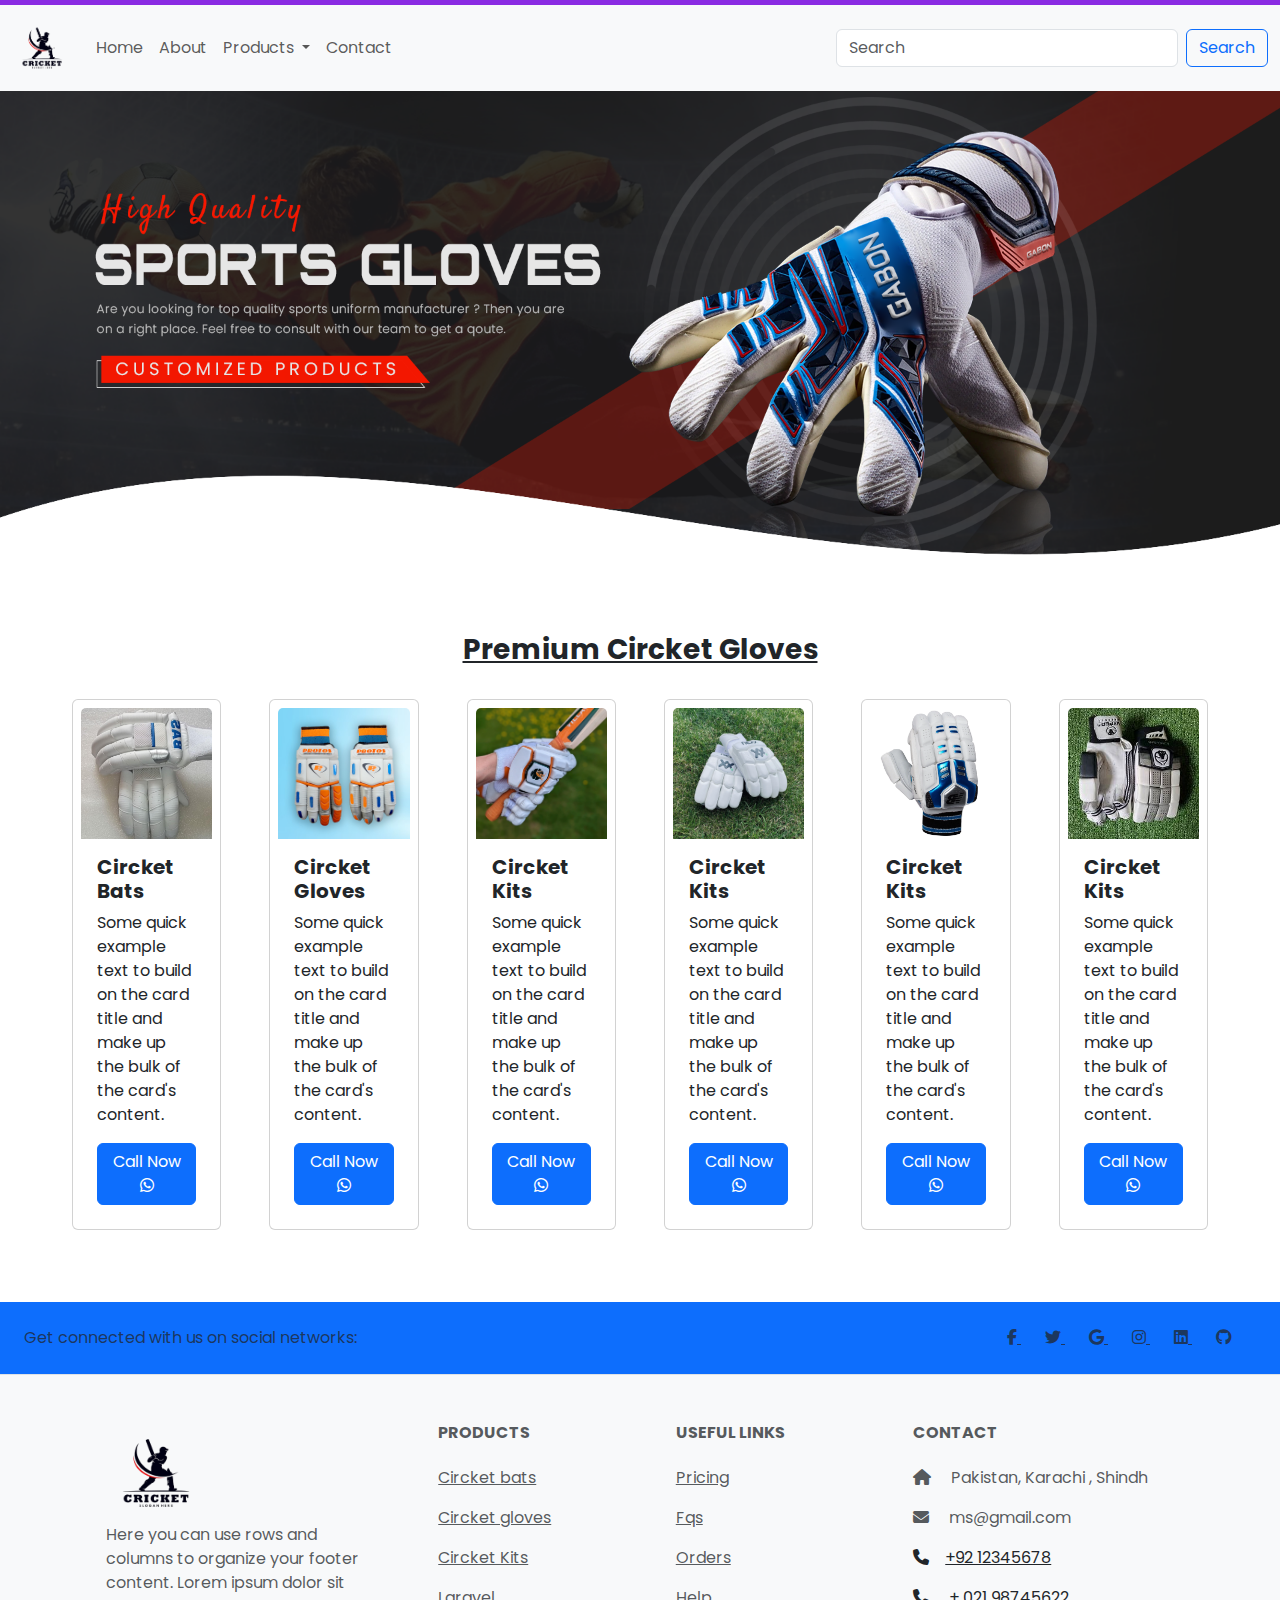
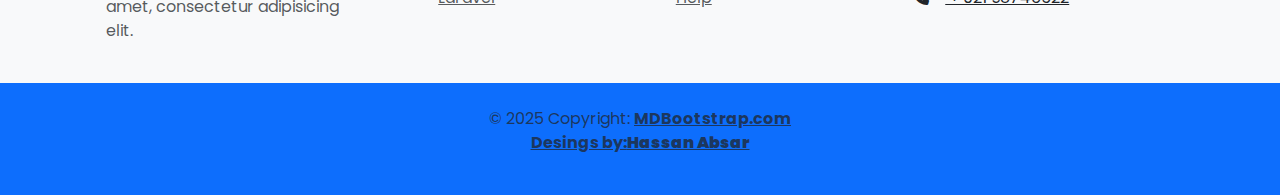
<file: gloves.html>
<!DOCTYPE html>
<html lang="en">

<head>
    <meta charset="UTF-8">
    <meta name="viewport" content="width=device-width, initial-scale=1.0">
    <title>Motivator Sports Gloves</title>
    <link href="https://cdn.jsdelivr.net/npm/bootstrap@5.3.3/dist/css/bootstrap.min.css" rel="stylesheet"
        integrity="sha384-QWTKZyjpPEjISv5WaRU9OFeRpok6YctnYmDr5pNlyT2bRjXh0JMhjY6hW+ALEwIH" crossorigin="anonymous">
    <!-- =======Coustom Css -->
    <link rel="stylesheet" href="./style.css">
    <!-- =======Font awsome CDN -->
    <link rel="stylesheet" href="https://cdnjs.cloudflare.com/ajax/libs/font-awesome/6.7.2/css/all.min.css">
    <!-- =======Google Font CDN -->
    <link rel="preconnect" href="https://fonts.googleapis.com">
    <link rel="preconnect" href="https://fonts.gstatic.com" crossorigin>
    <link
        href="https://fonts.googleapis.com/css2?family=Poppins:ital,wght@0,100;0,200;0,300;0,400;0,500;0,600;0,700;0,800;0,900;1,100;1,200;1,300;1,400;1,500;1,600;1,700;1,800;1,900&display=swap"
        rel="stylesheet">

</head>

<body>
    <!-- ======Navbar Start======== -->
    <nav class="navbar navbar-expand-lg navbar-light bg-light" style="border-top: 5px solid blueviolet;">
        <div class="container-fluid">
            <a class="navbar-brand" href="./index.html"><img src="./assets/logo/logo1.png" alt="" width="60px"></a>
            <button class="navbar-toggler" type="button" data-bs-toggle="collapse"
                data-bs-target="#navbarSupportedContent" aria-controls="navbarSupportedContent" aria-expanded="false"
                aria-label="Toggle navigation">
                <span class="navbar-toggler-icon"></span>
            </button>
            <div class="collapse navbar-collapse" id="navbarSupportedContent">
                <ul class="navbar-nav me-auto mb-2 mb-lg-0">
                    <li class="nav-item">
                        <a class="nav-link" aria-current="page" href="./index.html">Home</a>
                    </li>
                    <li class="nav-item">
                        <a class="nav-link" href="./about.html">About</a>
                    </li>
                    <li class="nav-item dropdown">
                        <a class="nav-link dropdown-toggle" href="#" id="navbarDropdown" role="button"
                            data-bs-toggle="dropdown" aria-expanded="false">
                            Products
                        </a>
                        <ul class="dropdown-menu" aria-labelledby="navbarDropdown">
                            <li><a class="dropdown-item" href="./bats.html">Circket bats</a></li>
                            <li><a class="dropdown-item" href="./gloves.html">Circket Gloves</a></li>
                            <li><a class="dropdown-item" href="./kits.html">Circket Kits</a></li>
                        </ul>
                    </li>
                    <li class="nav-item">
                        <a class="nav-link" href="./contact.html" tabindex="-1" aria-disabled="true">Contact</a>
                    </li>
                </ul>
                <form class="d-flex">
                    <input class="form-control me-2" type="search" placeholder="Search" aria-label="Search">
                    <button class="btn btn-outline-primary" type="submit">Search</button>
                </form>
            </div>
        </div>
    </nav>
    <!-- ======Navbar End======== -->
    <!-- ======Banner Start======== -->
    <div id="carouselExampleIndicators" class="carousel slide" data-bs-ride="carousel">
        <div class="carousel-indicators">
        </div>
        <div class="carousel-inner">
            <div class="carousel-item active">
                <img src="./assets/product/circket gloves/glove-banner.png" class="d-block w-100" alt="bg1">
            </div>
        </div>
    </div>
    <!-- ======Banner End======== -->
    <!-- ======Products Start======== -->
    <div class="product-section p-5">
        <div class="text-center">
            <h3><b><u>Premium Circket Gloves</u></b></h3>
        </div>
        <div class="show-product rows d-flex justify-content-center align-items-center">
            <div class="card p-2 m-4" style="width: 18rem;">
                <img src="./assets/product/circket gloves/gloves1.jpg" class="card-img-top" alt="bg1">
                <div class="card-body">
                    <h5 class="card-title"><b>Circket Bats</b></h5>
                    <p class="card-text">Some quick example text to build on the card title and make up the bulk of the
                        card's content.</p>
                    <a href="https://create.wa.link/" target="_blank" class="btn btn-primary">Call Now <i
                            class="fa-brands fa-whatsapp"></i></a>
                </div>
            </div>
            <div class="card p-2 m-4" style="width: 18rem;">
                <img src="./assets/product/circket gloves/gloves2.jpg" class="card-img-top" alt="bg2">
                <div class="card-body">
                    <h5 class="card-title"><b>Circket Gloves</b></h5>
                    <p class="card-text">Some quick example text to build on the card title and make up the bulk of the
                        card's content.</p>
                    <a href="https://create.wa.link/" target="_blank" class="btn btn-primary">Call Now <i
                            class="fa-brands fa-whatsapp"></i></a>
                </div>
            </div>
            <div class="card p-2 m-4" style="width: 18rem;">
                <img src="./assets/product/./circket gloves/gloves3.webp" class="card-img-top" alt="bg3">
                <div class="card-body">
                    <h5 class="card-title"><b>Circket Kits</b></h5>
                    <p class="card-text">Some quick example text to build on the card title and make up the bulk of the
                        card's content.</p>
                    <a href="https://create.wa.link/" target="_blank" class="btn btn-primary">Call Now <i
                            class="fa-brands fa-whatsapp"></i></a>
                </div>
            </div>
            <div class="card p-2 m-4" style="width: 18rem;">
                <img src="./assets/product/circket gloves/gloves4.webp" class="card-img-top" alt="bg4">
                <div class="card-body">
                    <h5 class="card-title"><b>Circket Kits</b></h5>
                    <p class="card-text">Some quick example text to build on the card title and make up the bulk of the
                        card's content.</p>
                    <a href="https://create.wa.link/" target="_blank" class="btn btn-primary">Call Now <i
                            class="fa-brands fa-whatsapp"></i></a>
                </div>
            </div>
            <div class="card p-2 m-4" style="width: 18rem;">
                <img src="./assets/product/circket gloves/gloves5.webp" class="card-img-top" alt="bg5">
                <div class="card-body">
                    <h5 class="card-title"><b>Circket Kits</b></h5>
                    <p class="card-text">Some quick example text to build on the card title and make up the bulk of the
                        card's content.</p>
                    <a href="https://create.wa.link/" target="_blank" class="btn btn-primary">Call Now <i class="fa-brands fa-whatsapp"></i></a>
                </div>
            </div>
            <div class="card p-2 m-4" style="width: 18rem;">
                <img src="./assets/product/circket gloves/gloves6.jpg" class="card-img-top" alt="bg6">
                <div class="card-body">
                    <h5 class="card-title"><b>Circket Kits</b></h5>
                    <p class="card-text">Some quick example text to build on the card title and make up the bulk of the
                        card's content.</p>
                    <a href="https://create.wa.link/" target="_blank" class="btn btn-primary">Call Now <i
                            class="fa-brands fa-whatsapp"></i></a>
                </div>
            </div>
        </div>
    </div>
    <!-- ======Products End======== -->
    <!-- ======Footer Start======== -->
    <!-- Footer -->
    <footer class="text-center text-lg-start bg-body-tertiary text-muted">
        <!-- Section: Social media -->
        <section class="d-flex justify-content-center justify-content-lg-between p-4 border-bottom bg-primary">
            <!-- Left -->
            <div class="me-5 d-none d-lg-block">
                <span>Get connected with us on social networks:</span>
            </div>
            <!-- Left -->

            <!-- Right -->
            <div>
                <a href="https://www.facebook.com/motivatorssport/" target="_blank" class="me-4 text-reset">
                    <i class="fab fa-facebook-f"></i>
                </a>
                <a href="#" class="me-4 text-reset">
                    <i class="fab fa-twitter"></i>
                </a>
                <a href="#" class="me-4 text-reset">
                    <i class="fab fa-google"></i>
                </a>
                <a href="https://www.instagram.com/motivators.sports/" target="_blank" class="me-4 text-reset">
                    <i class="fab fa-instagram"></i>
                </a>
                <a href="#" class="me-4 text-reset">
                    <i class="fab fa-linkedin"></i>
                </a>
                <a href="#" class="me-4 text-reset">
                    <i class="fab fa-github"></i>
                </a>
            </div>
            <!-- Right -->
        </section>
        <!-- Section: Social media -->

        <!-- Section: Links  -->
        <section class="">
            <div class="container text-center text-md-start mt-5">
                <!-- Grid row -->
                <div class="row mt-3">
                    <!-- Grid column -->
                    <div class="col-md-3 col-lg-4 col-xl-3 mx-auto mb-4">
                        <!-- Content -->
                        <a href="./index.html"><img src="./assets/logo/logo1.png" alt="img" width="100px"></a>
                        <p>
                            Here you can use rows and columns to organize your footer content. Lorem ipsum
                            dolor sit amet, consectetur adipisicing elit.
                        </p>
                    </div>
                    <!-- Grid column -->

                    <!-- Grid column -->
                    <div class="col-md-2 col-lg-2 col-xl-2 mx-auto mb-4">
                        <!-- Links -->
                        <h6 class="text-uppercase fw-bold mb-4">
                            Products
                        </h6>
                        <p>
                            <a href="./bats.html" class="text-reset">Circket bats</a>
                        </p>
                        <p>
                            <a href="./gloves.html" class="text-reset">Circket gloves</a>
                        </p>
                        <p>
                            <a href="./kits.html" class="text-reset">Circket Kits</a>
                        </p>
                        <p>
                            <a href="#!" class="text-reset">Laravel</a>
                        </p>
                    </div>
                    <!-- Grid column -->

                    <!-- Grid column -->
                    <div class="col-md-3 col-lg-2 col-xl-2 mx-auto mb-4">
                        <!-- Links -->
                        <h6 class="text-uppercase fw-bold mb-4">
                            Useful links
                        </h6>
                        <p>
                            <a href="#!" class="text-reset">Pricing</a>
                        </p>
                        <p>
                            <a href="#!" class="text-reset">Fqs</a>
                        </p>
                        <p>
                            <a href="#!" class="text-reset">Orders</a>
                        </p>
                        <p>
                            <a href="#!" class="text-reset">Help</a>
                        </p>
                    </div>
                    <!-- Grid column -->

                    <!-- Grid column -->
                    <div class="col-md-4 col-lg-3 col-xl-3 mx-auto mb-md-0 mb-4">
                        <!-- Links -->
                        <h6 class="text-uppercase fw-bold mb-4">Contact</h6>
                        <p><i class="fas fa-home me-3"></i> Pakistan, Karachi , Shindh</p>
                        <p>
                            <i class="fas fa-envelope me-3"></i>
                            ms@gmail.com
                        </p>
                        <a href="https://create.wa.link/" target="_blank" class="text-dark">
                            <p><i class="fas fa-phone me-3"></i></i>+92 12345678</p>
                        </a>
                        <a href="https://create.wa.link/" target="_blank" class="text-dark">
                            <p><i class="fas fa-phone me-3"></i> + 021 98745622</p>
                        </a>
                    </div>
                    <!-- Grid column -->
                </div>
                <!-- Grid row -->
            </div>
        </section>
        <!-- Section: Links  -->

        <!-- Copyright -->
        <div class="text-center p-4 bg-primary">
            © 2025 Copyright:
            <a class="text-reset fw-bold" href="https://mdbootstrap.com/">MDBootstrap.com <p>Desings by:<b>Hassan
                        Absar</b></p></a>
        </div>
        <!-- Copyright -->
    </footer>
    <!-- Footer -->
    <!-- ======Footer End======== -->
</body>
<script src="https://cdn.jsdelivr.net/npm/bootstrap@5.3.3/dist/js/bootstrap.bundle.min.js"
    integrity="sha384-YvpcrYf0tY3lHB60NNkmXc5s9fDVZLESaAA55NDzOxhy9GkcIdslK1eN7N6jIeHz"
    crossorigin="anonymous"></script>
<script src="./main.js"></script>

</html>
</file>
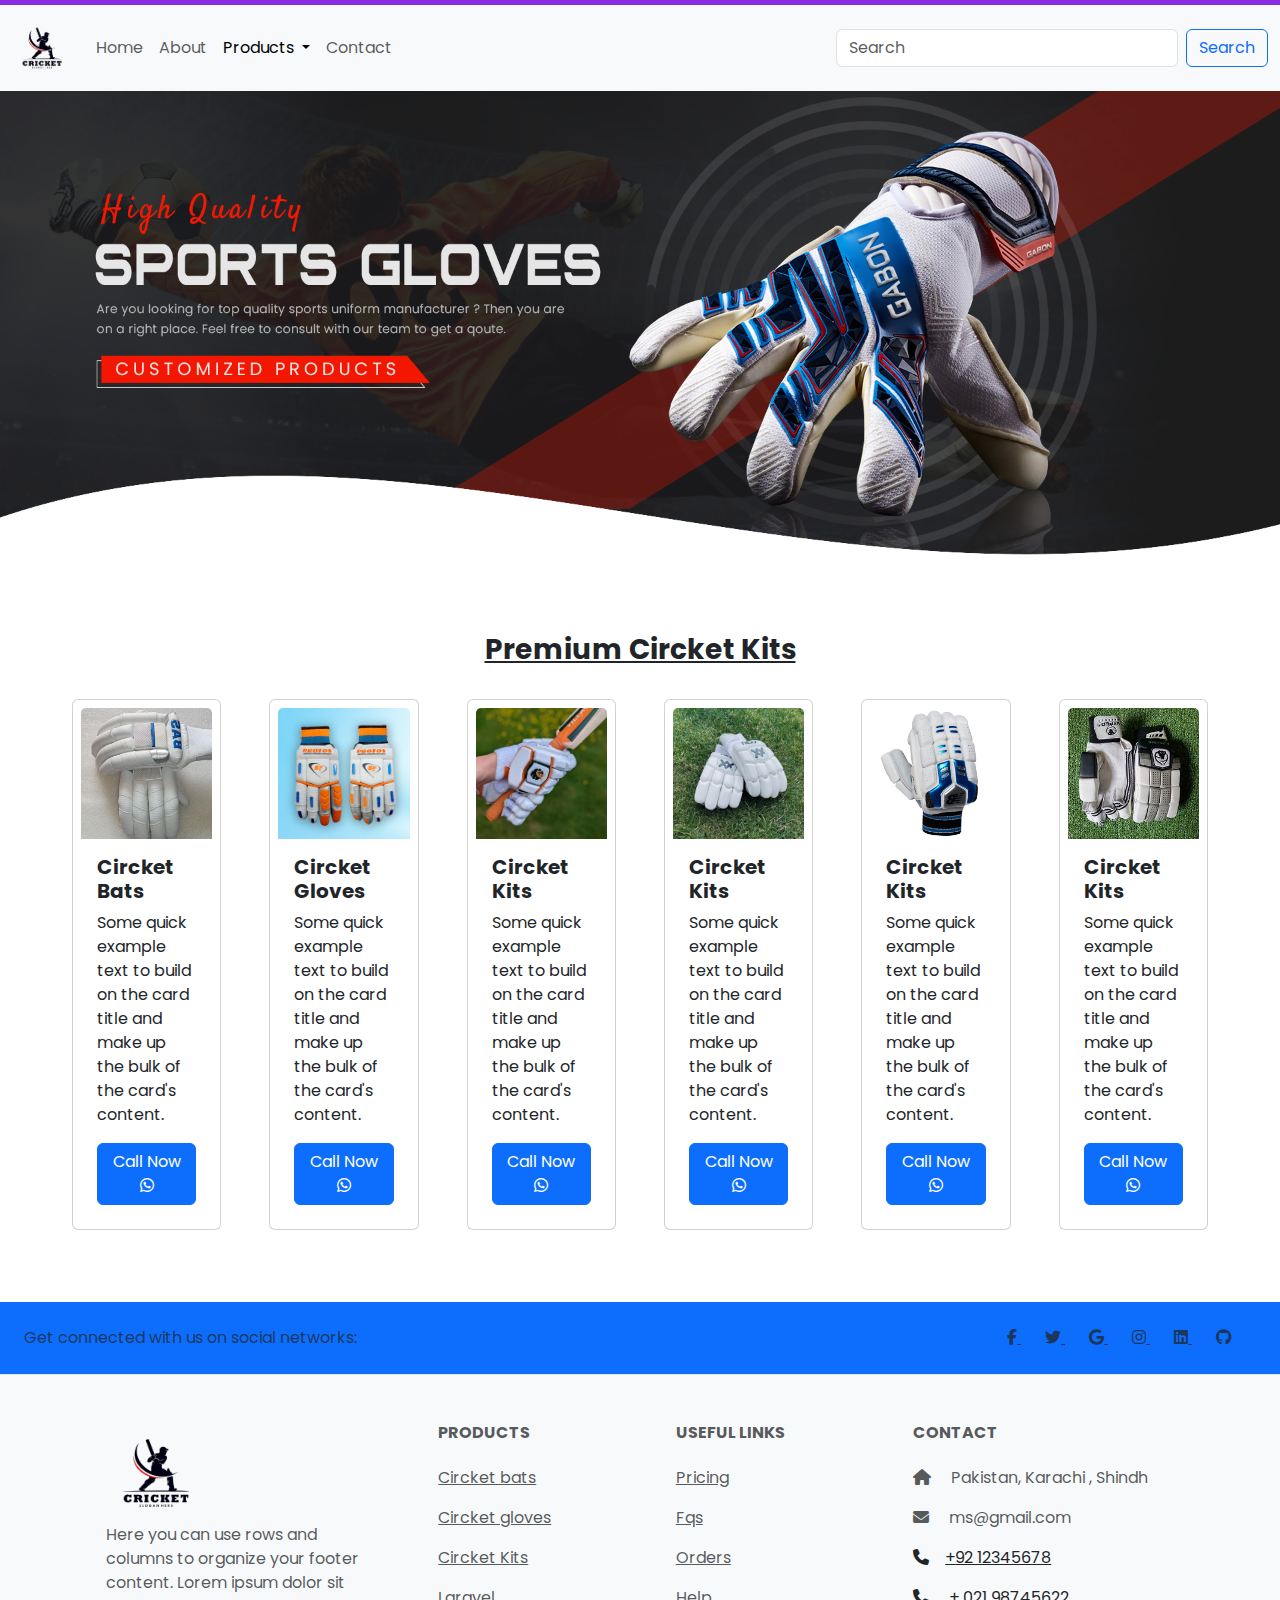
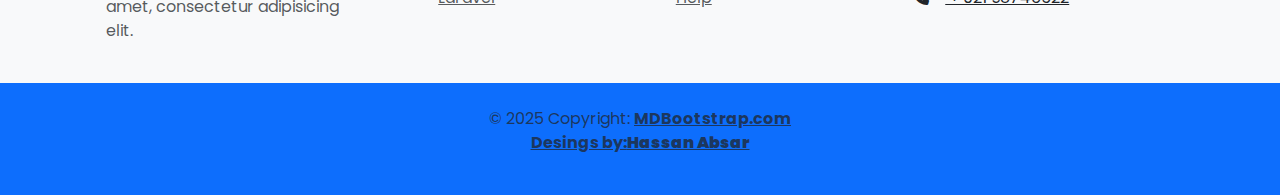
<file: kits.html>
<!DOCTYPE html>
<html lang="en">
<head>
    <meta charset="UTF-8">
    <meta name="viewport" content="width=device-width, initial-scale=1.0">
    <title>Motivator Sports Kits</title>
    <link href="https://cdn.jsdelivr.net/npm/bootstrap@5.3.3/dist/css/bootstrap.min.css" rel="stylesheet"
        integrity="sha384-QWTKZyjpPEjISv5WaRU9OFeRpok6YctnYmDr5pNlyT2bRjXh0JMhjY6hW+ALEwIH" crossorigin="anonymous">
    <!-- =======Coustom Css -->
    <link rel="stylesheet" href="./style.css">
    <!-- =======Font awsome CDN -->
    <link rel="stylesheet" href="https://cdnjs.cloudflare.com/ajax/libs/font-awesome/6.7.2/css/all.min.css">
    <!-- =======Google Font CDN -->
    <link rel="preconnect" href="https://fonts.googleapis.com">
    <link rel="preconnect" href="https://fonts.gstatic.com" crossorigin>
    <link
        href="https://fonts.googleapis.com/css2?family=Poppins:ital,wght@0,100;0,200;0,300;0,400;0,500;0,600;0,700;0,800;0,900;1,100;1,200;1,300;1,400;1,500;1,600;1,700;1,800;1,900&display=swap"
        rel="stylesheet">

</head>
<body>
    <!-- ======Navbar Start======== -->
    <nav class="navbar navbar-expand-lg navbar-light bg-light" style="border-top: 5px solid blueviolet;">
        <div class="container-fluid">
            <a class="navbar-brand" href="./index.html"><img src="./assets/logo/logo1.png" alt="" width="60px"></a>
            <button class="navbar-toggler" type="button" data-bs-toggle="collapse"
                data-bs-target="#navbarSupportedContent" aria-controls="navbarSupportedContent" aria-expanded="false"
                aria-label="Toggle navigation">
                <span class="navbar-toggler-icon"></span>
            </button>
            <div class="collapse navbar-collapse" id="navbarSupportedContent">
                <ul class="navbar-nav me-auto mb-2 mb-lg-0">
                    <li class="nav-item">
                        <a class="nav-link" aria-current="page" href="./index.html">Home</a>
                    </li>
                    <li class="nav-item">
                        <a class="nav-link" href="./about.html">About</a>
                    </li>
                    <li class="nav-item dropdown">
                        <a class="nav-link active dropdown-toggle" href="#" id="navbarDropdown" role="button"
                            data-bs-toggle="dropdown" aria-expanded="false">
                            Products
                        </a>
                        <ul class="dropdown-menu" aria-labelledby="navbarDropdown">
                            <li><a class="dropdown-item" href="./bats.html">Circket bats</a></li>
                            <li><a class="dropdown-item" href="./gloves.html">Circket Gloves</a></li>
                            <li><a class="dropdown-item" href="./kits.html">Circket Kits</a></li>
                        </ul>
                    </li>
                    <li class="nav-item">
                        <a class="nav-link" href="./contact.html" tabindex="-1" aria-disabled="true">Contact</a>
                    </li>
                </ul>
                <form class="d-flex">
                    <input class="form-control me-2" type="search" placeholder="Search" aria-label="Search">
                    <button class="btn btn-outline-primary" type="submit">Search</button>
                </form>
            </div>
        </div>
    </nav>
    <!-- ======Navbar End======== -->
    <!-- ======Banner Start======== -->
    <div id="carouselExampleIndicators" class="carousel slide" data-bs-ride="carousel">
        <div class="carousel-indicators">
        </div>
        <div class="carousel-inner">
            <div class="carousel-item active">
                <img src="./assets/product/circket gloves/glove-banner.png" class="d-block w-100" alt="bg1">
            </div>
        </div>
    </div>
    <!-- ======Banner End======== -->
    <!-- ======Products Start======== -->
    <div class="product-section p-5">
        <div class="text-center">
            <h3><b><u>Premium Circket Kits</u></b></h3>
        </div>
        <div class="show-product rows d-flex justify-content-center align-items-center">
            <div class="card p-2 m-4" style="width: 18rem;">
                <img src="./assets/product/circket gloves/gloves1.jpg" class="card-img-top" alt="bg1">
                <div class="card-body">
                    <h5 class="card-title"><b>Circket Bats</b></h5>
                    <p class="card-text">Some quick example text to build on the card title and make up the bulk of the
                        card's content.</p>
                    <a href="https://create.wa.link/" target="_blank" class="btn btn-primary">Call Now <i
                            class="fa-brands fa-whatsapp"></i></a>
                </div>
            </div>
            <div class="card p-2 m-4" style="width: 18rem;">
                <img src="./assets/product/circket gloves/gloves2.jpg" class="card-img-top" alt="bg2">
                <div class="card-body">
                    <h5 class="card-title"><b>Circket Gloves</b></h5>
                    <p class="card-text">Some quick example text to build on the card title and make up the bulk of the
                        card's content.</p>
                    <a href="https://create.wa.link/" target="_blank" class="btn btn-primary">Call Now <i
                            class="fa-brands fa-whatsapp"></i></a>
                </div>
            </div>
            <div class="card p-2 m-4" style="width: 18rem;">
                <img src="./assets/product/./circket gloves/gloves3.webp" class="card-img-top" alt="bg3">
                <div class="card-body">
                    <h5 class="card-title"><b>Circket Kits</b></h5>
                    <p class="card-text">Some quick example text to build on the card title and make up the bulk of the
                        card's content.</p>
                    <a href="https://create.wa.link/" target="_blank" class="btn btn-primary">Call Now <i
                            class="fa-brands fa-whatsapp"></i></a>
                </div>
            </div>
            <div class="card p-2 m-4" style="width: 18rem;">
                <img src="./assets/product/circket gloves/gloves4.webp" class="card-img-top" alt="bg4">
                <div class="card-body">
                    <h5 class="card-title"><b>Circket Kits</b></h5>
                    <p class="card-text">Some quick example text to build on the card title and make up the bulk of the
                        card's content.</p>
                    <a href="https://create.wa.link/" target="_blank" class="btn btn-primary">Call Now <i
                            class="fa-brands fa-whatsapp"></i></a>
                </div>
            </div>
            <div class="card p-2 m-4" style="width: 18rem;">
                <img src="./assets/product/circket gloves/gloves5.webp" class="card-img-top" alt="bg5">
                <div class="card-body">
                    <h5 class="card-title"><b>Circket Kits</b></h5>
                    <p class="card-text">Some quick example text to build on the card title and make up the bulk of the
                        card's content.</p>
                    <a href="https://create.wa.link/" target="_blank" class="btn btn-primary">Call Now <i class="fa-brands fa-whatsapp"></i></a>
                </div>
            </div>
            <div class="card p-2 m-4" style="width: 18rem;">
                <img src="./assets/product/circket gloves/gloves6.jpg" class="card-img-top" alt="bg6">
                <div class="card-body">
                    <h5 class="card-title"><b>Circket Kits</b></h5>
                    <p class="card-text">Some quick example text to build on the card title and make up the bulk of the
                        card's content.</p>
                    <a href="https://create.wa.link/" target="_blank" class="btn btn-primary">Call Now <i
                            class="fa-brands fa-whatsapp"></i></a>
                </div>
            </div>
        </div>
    </div>
    <!-- ======Products End======== -->
    <!-- ======Footer Start======== -->
    <!-- Footer -->
    <footer class="text-center text-lg-start bg-body-tertiary text-muted">
        <!-- Section: Social media -->
        <section class="d-flex justify-content-center justify-content-lg-between p-4 border-bottom bg-primary">
            <!-- Left -->
            <div class="me-5 d-none d-lg-block">
                <span>Get connected with us on social networks:</span>
            </div>
            <!-- Left -->

            <!-- Right -->
            <div>
                <a href="https://www.facebook.com/motivatorssport/" target="_blank" class="me-4 text-reset">
                    <i class="fab fa-facebook-f"></i>
                </a>
                <a href="#" class="me-4 text-reset">
                    <i class="fab fa-twitter"></i>
                </a>
                <a href="#" class="me-4 text-reset">
                    <i class="fab fa-google"></i>
                </a>
                <a href="https://www.instagram.com/motivators.sports/" target="_blank" class="me-4 text-reset">
                    <i class="fab fa-instagram"></i>
                </a>
                <a href="#" class="me-4 text-reset">
                    <i class="fab fa-linkedin"></i>
                </a>
                <a href="#" class="me-4 text-reset">
                    <i class="fab fa-github"></i>
                </a>
            </div>
            <!-- Right -->
        </section>
        <!-- Section: Social media -->

        <!-- Section: Links  -->
        <section class="">
            <div class="container text-center text-md-start mt-5">
                <!-- Grid row -->
                <div class="row mt-3">
                    <!-- Grid column -->
                    <div class="col-md-3 col-lg-4 col-xl-3 mx-auto mb-4">
                        <!-- Content -->
                        <a href="./index.html"><img src="./assets/logo/logo1.png" alt="img" width="100px"></a>
                        <p>
                            Here you can use rows and columns to organize your footer content. Lorem ipsum
                            dolor sit amet, consectetur adipisicing elit.
                        </p>
                    </div>
                    <!-- Grid column -->

                    <!-- Grid column -->
                    <div class="col-md-2 col-lg-2 col-xl-2 mx-auto mb-4">
                        <!-- Links -->
                        <h6 class="text-uppercase fw-bold mb-4">
                            Products
                        </h6>
                        <p>
                            <a href="./bats.html" class="text-reset">Circket bats</a>
                        </p>
                        <p>
                            <a href="./gloves.html" class="text-reset">Circket gloves</a>
                        </p>
                        <p>
                            <a href="./kits.html" class="text-reset">Circket Kits</a>
                        </p>
                        <p>
                            <a href="#!" class="text-reset">Laravel</a>
                        </p>
                    </div>
                    <!-- Grid column -->

                    <!-- Grid column -->
                    <div class="col-md-3 col-lg-2 col-xl-2 mx-auto mb-4">
                        <!-- Links -->
                        <h6 class="text-uppercase fw-bold mb-4">
                            Useful links
                        </h6>
                        <p>
                            <a href="#!" class="text-reset">Pricing</a>
                        </p>
                        <p>
                            <a href="#!" class="text-reset">Fqs</a>
                        </p>
                        <p>
                            <a href="#!" class="text-reset">Orders</a>
                        </p>
                        <p>
                            <a href="#!" class="text-reset">Help</a>
                        </p>
                    </div>
                    <!-- Grid column -->

                    <!-- Grid column -->
                    <div class="col-md-4 col-lg-3 col-xl-3 mx-auto mb-md-0 mb-4">
                        <!-- Links -->
                        <h6 class="text-uppercase fw-bold mb-4">Contact</h6>
                        <p><i class="fas fa-home me-3"></i> Pakistan, Karachi , Shindh</p>
                        <p>
                            <i class="fas fa-envelope me-3"></i>
                            ms@gmail.com
                        </p>
                        <a href="https://create.wa.link/" target="_blank" class="text-dark">
                            <p><i class="fas fa-phone me-3"></i></i>+92 12345678</p>
                        </a>
                        <a href="https://create.wa.link/" target="_blank" class="text-dark">
                            <p><i class="fas fa-phone me-3"></i> + 021 98745622</p>
                        </a>
                    </div>
                    <!-- Grid column -->
                </div>
                <!-- Grid row -->
            </div>
        </section>
        <!-- Section: Links  -->

        <!-- Copyright -->
        <div class="text-center p-4 bg-primary">
            © 2025 Copyright:
            <a class="text-reset fw-bold" href="https://mdbootstrap.com/">MDBootstrap.com <p>Desings by:<b>Hassan
                        Absar</b></p></a>
        </div>
        <!-- Copyright -->
    </footer>
    <!-- Footer -->
    <!-- ======Footer End======== -->
</body>
<script src="https://cdn.jsdelivr.net/npm/bootstrap@5.3.3/dist/js/bootstrap.bundle.min.js"
    integrity="sha384-YvpcrYf0tY3lHB60NNkmXc5s9fDVZLESaAA55NDzOxhy9GkcIdslK1eN7N6jIeHz"
    crossorigin="anonymous"></script>
<script src="./main.js"></script>
</html>
</file>
<file: style.css>
*{
    margin: 0;
    padding: 0;
    font-family: "Poppins", serif;
}

.feedback{
    padding: 50px;
    border: 1px solid silver;
    display: flex;
    justify-content: center;
    align-items: center;
}

.about-bg{
    width: 100%;
    height: 78vh;
    background: linear-gradient(rgba(0, 0, 0, 0.364), rgba(0, 0, 0, 0.364)), url(./assets/banner/aboutbg.jpg);
    background-position: center;
    background-size: cover;
    display: flex;
    justify-content: center;
    align-items: center;
}
</file>
